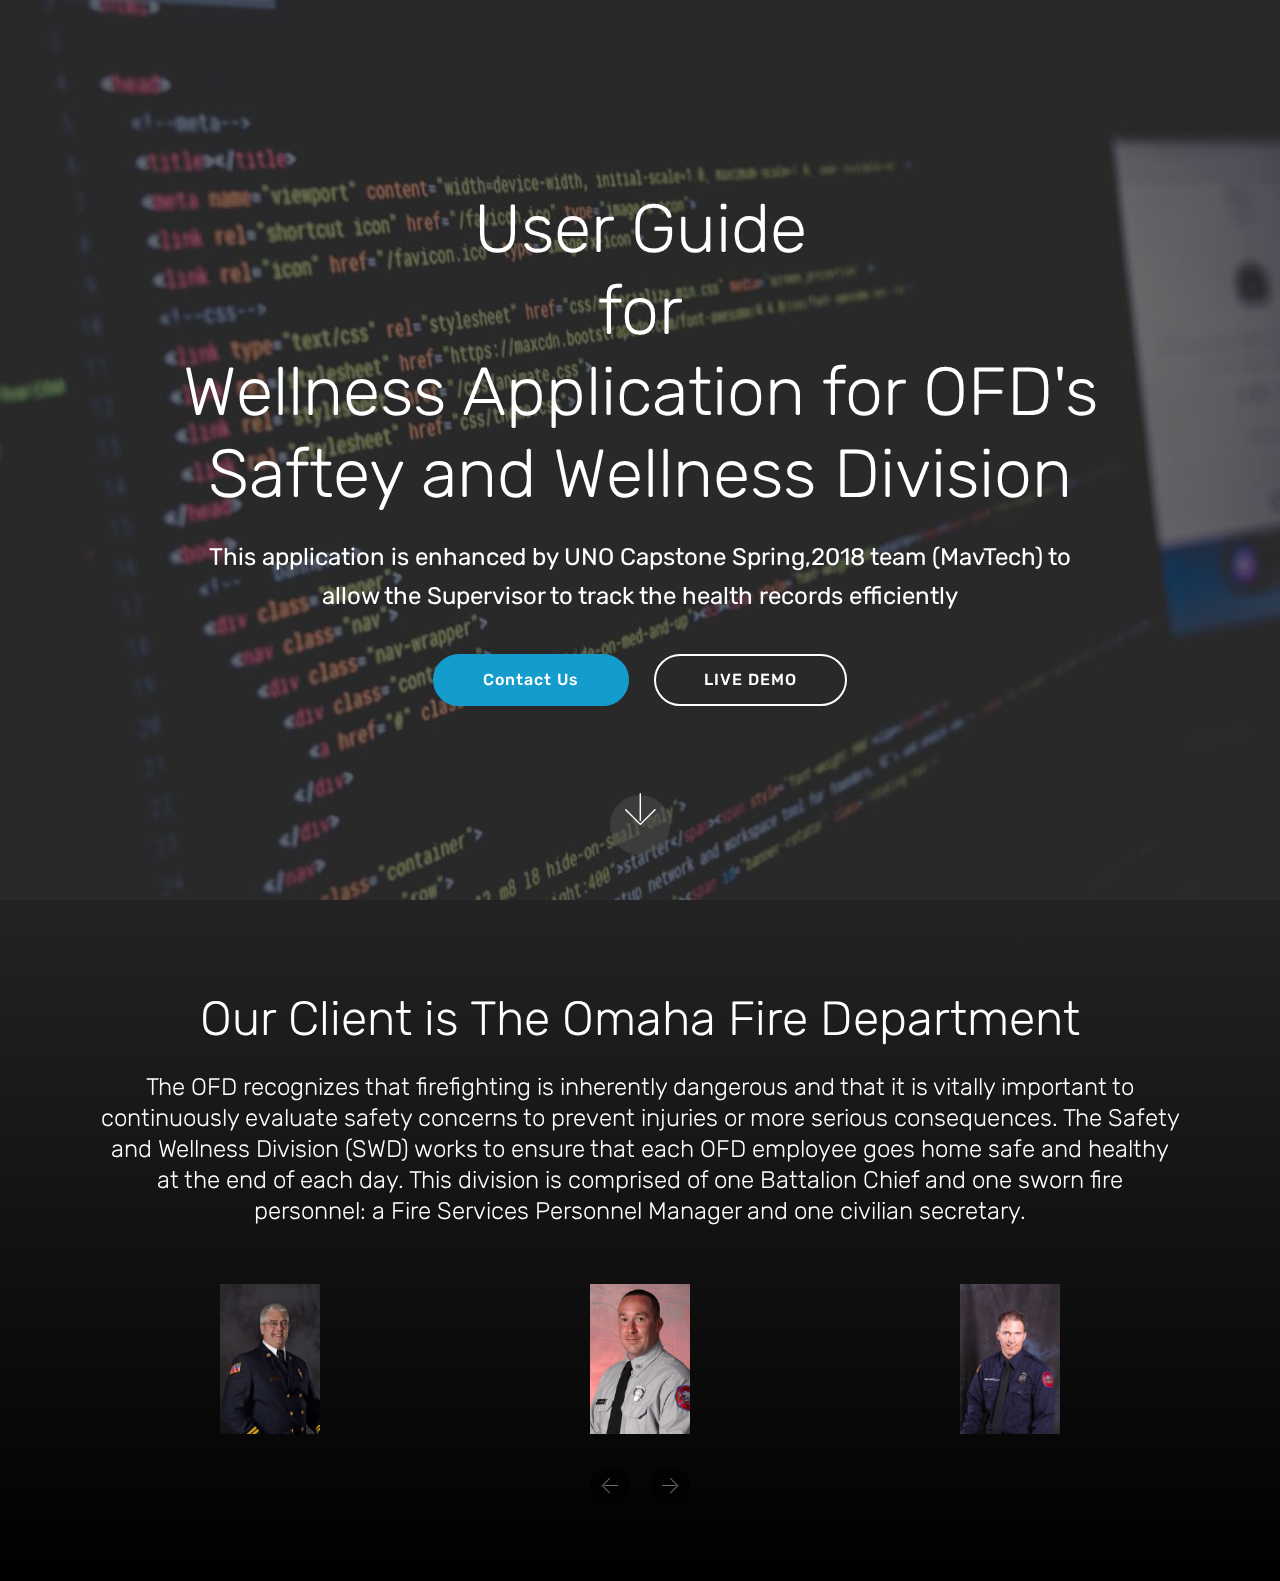
<file: index.html>
<!DOCTYPE html>
<html >
<head>
  <!-- Site made with Mobirise Website Builder v4.6.6, https://mobirise.com -->
  <meta charset="UTF-8">
  <meta http-equiv="X-UA-Compatible" content="IE=edge">
  <meta name="generator" content="Mobirise v4.6.6, mobirise.com">
  <meta name="viewport" content="width=device-width, initial-scale=1, minimum-scale=1">
  <link rel="shortcut icon" href="assets/images/logo4.png" type="image/x-icon">
  <meta name="description" content="">
  <title>Home</title>
  <link rel="stylesheet" href="assets/web/assets/mobirise-icons/mobirise-icons.css">
  <link rel="stylesheet" href="assets/tether/tether.min.css">
  <link rel="stylesheet" href="assets/bootstrap/css/bootstrap.min.css">
  <link rel="stylesheet" href="assets/bootstrap/css/bootstrap-grid.min.css">
  <link rel="stylesheet" href="assets/bootstrap/css/bootstrap-reboot.min.css">
  <link rel="stylesheet" href="assets/theme/css/style.css">
  <link rel="stylesheet" href="assets/mobirise/css/mbr-additional.css" type="text/css">
  
  
  
</head>
<body>
  <section class="header5 cid-qMXIJKWoB9 mbr-fullscreen mbr-parallax-background" id="header5-h">

    

    <div class="mbr-overlay" style="opacity: 0.6; background-color: rgb(35, 35, 35);">
    </div>
    <div class="container">
        <div class="row justify-content-center">
            <div class="mbr-white col-md-10">
                <h1 class="mbr-section-title align-center pb-3 mbr-fonts-style display-1">User Guide <br>for <br>Wellness Application for OFD's Saftey and Wellness Division</h1>
                <p class="mbr-text align-center display-5 pb-3 mbr-fonts-style">This application is enhanced by UNO Capstone Spring,2018 team (MavTech) to allow the Supervisor to track the health records efficiently</p>
                <div class="mbr-section-btn align-center"><a class="btn btn-md btn-primary display-4" href="https://spathala.github.io/docs/ContactUs.html" target="_blank">Contact Us</a> 
                        <a class="btn btn-md btn-white-outline display-4" href="https://spathala.github.io/user_manual_home.html" target="_blank">LIVE DEMO</a></div>
            </div>
        </div>
    </div>

    <div class="mbr-arrow hidden-sm-down" aria-hidden="true">
        <a href="#next">
            <i class="mbri-down mbr-iconfont"></i>
        </a>
    </div>
</section>

<section class="engine"><a href="https://mobirise.ws/m">drag and drop website builder</a></section><section class="clients cid-qMY3PyYBEn" id="clients-l">
      

    
        <div class="container mb-5">
            <div class="media-container-row">
                <div class="col-12 align-center">
                    <h2 class="mbr-section-title pb-3 mbr-fonts-style display-2">
                        Our Client is The Omaha Fire Department</h2>
                    <h3 class="mbr-section-subtitle mbr-light mbr-fonts-style display-5">The OFD recognizes that firefighting is inherently dangerous and that it is vitally important to continuously evaluate safety concerns to prevent injuries or more serious consequences. The Safety and Wellness Division (SWD) works to ensure that each OFD employee goes home safe and healthy at the end of each day. This division is comprised of one Battalion Chief and one sworn fire personnel: a Fire Services Personnel Manager and one civilian secretary.</h3>
                </div>
            </div>
        </div>

    <div class="container">
        <div class="carousel slide" data-ride="carousel" role="listbox">
            <div class="carousel-inner" data-visible="3">
                
                
                
                
                
            <div class="carousel-item ">
                    <div class="media-container-row">
                        <div class="col-md-12">
                            <div class="wrap-img ">
                                <img src="assets/images/william-bernard-200x301.png" class="img-responsive clients-img" alt="William Bernard" title="William Bernard, Battalion Chief SWD Division">
                            </div>
                        </div>
                    </div>
                </div><div class="carousel-item ">
                    <div class="media-container-row">
                        <div class="col-md-12">
                            <div class="wrap-img ">
                                <img src="assets/images/chris-fisher-403x608.png" class="img-responsive clients-img" alt="Chris Fisher" title="Chris Fisher, Fire Personnel Manager">
                            </div>
                        </div>
                    </div>
                </div><div class="carousel-item ">
                    <div class="media-container-row">
                        <div class="col-md-12">
                            <div class="wrap-img ">
                                <img src="assets/images/brent-van-scoy-407x610.png" class="img-responsive clients-img" alt="Brent Van Scoy" title="Brent Van Scoy, Software and Databases">
                            </div>
                        </div>
                    </div>
                </div></div>
            <div class="carousel-controls">
                <a data-app-prevent-settings="" class="carousel-control carousel-control-prev" role="button" data-slide="prev">
                    <span aria-hidden="true" class="mbri-left mbr-iconfont"></span>
                    <span class="sr-only">Previous</span>
                </a>
                <a data-app-prevent-settings="" class="carousel-control carousel-control-next" role="button" data-slide="next">
                    <span aria-hidden="true" class="mbri-right mbr-iconfont"></span>
                    <span class="sr-only">Next</span>
                </a>
            </div>
        </div>
    </div>
</section>


  <script src="assets/web/assets/jquery/jquery.min.js"></script>
  <script src="assets/popper/popper.min.js"></script>
  <script src="assets/tether/tether.min.js"></script>
  <script src="assets/bootstrap/js/bootstrap.min.js"></script>
  <script src="assets/smoothscroll/smooth-scroll.js"></script>
  <script src="assets/parallax/jarallax.min.js"></script>
  <script src="assets/bootstrapcarouselswipe/bootstrap-carousel-swipe.js"></script>
  <script src="assets/mbr-clients-slider/mbr-clients-slider.js"></script>
  <script src="assets/theme/js/script.js"></script>
  
  
</body>
</html>
</file>
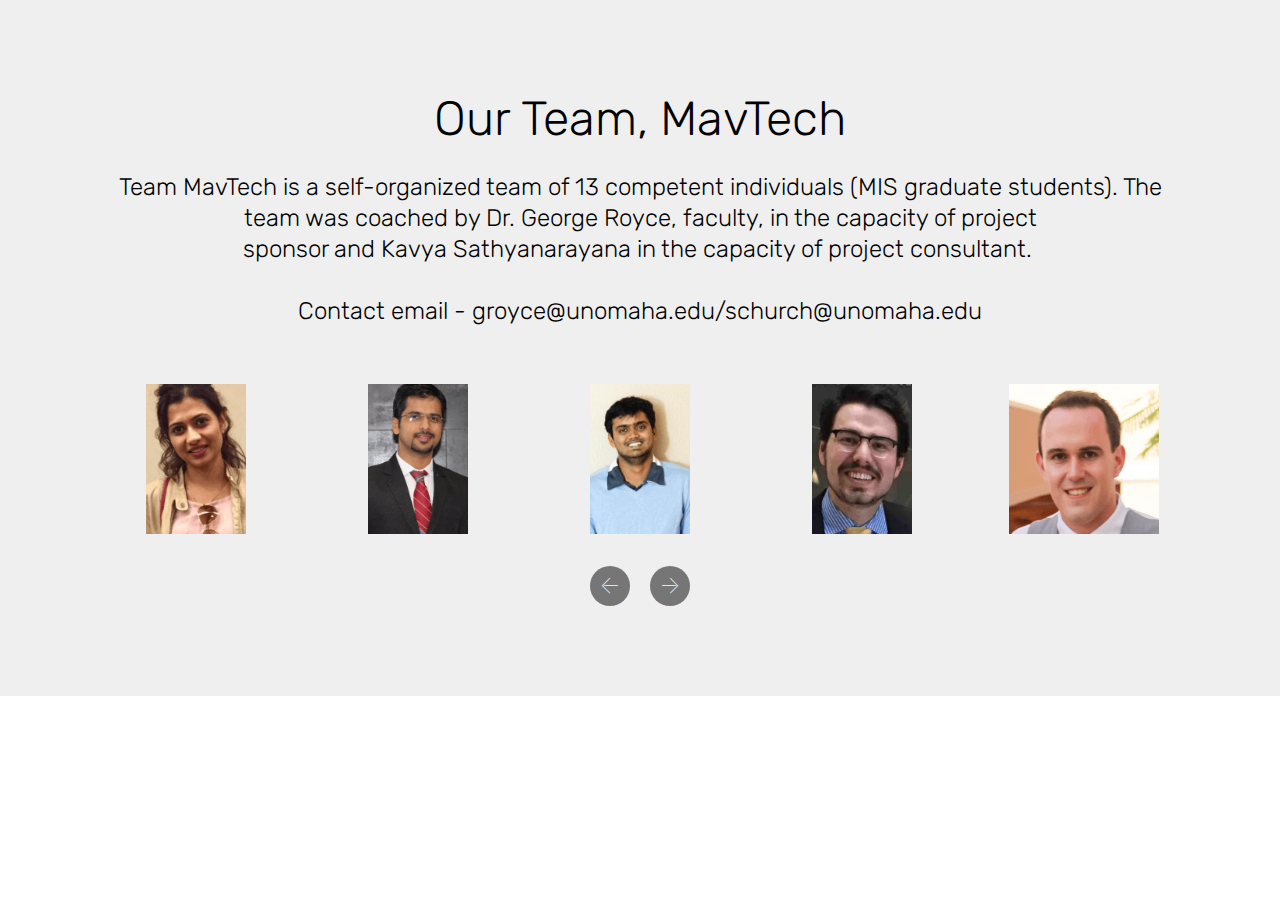
<file: ContactUs.html>
<!DOCTYPE html>
<html >
<head>
  <!-- Site made with Mobirise Website Builder v4.6.6, https://mobirise.com -->
  <meta charset="UTF-8">
  <meta http-equiv="X-UA-Compatible" content="IE=edge">
  <meta name="generator" content="Mobirise v4.6.6, mobirise.com">
  <meta name="viewport" content="width=device-width, initial-scale=1, minimum-scale=1">
  <link rel="shortcut icon" href="assets/images/logo4.png" type="image/x-icon">
  <meta name="description" content="Web Page Builder Description">
  <title>Contact Us</title>
  <link rel="stylesheet" href="assets/web/assets/mobirise-icons/mobirise-icons.css">
  <link rel="stylesheet" href="assets/tether/tether.min.css">
  <link rel="stylesheet" href="assets/bootstrap/css/bootstrap.min.css">
  <link rel="stylesheet" href="assets/bootstrap/css/bootstrap-grid.min.css">
  <link rel="stylesheet" href="assets/bootstrap/css/bootstrap-reboot.min.css">
  <link rel="stylesheet" href="assets/theme/css/style.css">
  <link rel="stylesheet" href="assets/mobirise/css/mbr-additional.css" type="text/css">
  
  
  
</head>
<body>
  <section class="clients cid-qMYg59pPWL" id="clients-s">
      

    
        <div class="container mb-5">
            <div class="media-container-row">
                <div class="col-12 align-center">
                    <h2 class="mbr-section-title pb-3 mbr-fonts-style display-2">
                        Our Team, MavTech</h2>
                    <h3 class="mbr-section-subtitle mbr-light mbr-fonts-style display-5">
                        Team MavTech is a self-organized team of 13 competent individuals (MIS graduate students). The team was coached by Dr. George Royce, faculty, in the capacity of project
<div>sponsor and Kavya Sathyanarayana in the capacity of project consultant.&nbsp;</div><br><div>Contact email - groyce@unomaha.edu/schurch@unomaha.edu</div></h3>
                </div>
            </div>
        </div>

    <div class="container">
        <div class="carousel slide" data-ride="carousel" role="listbox">
            <div class="carousel-inner" data-visible="5">
                
                
                
                
                
            <div class="carousel-item ">
                    <div class="media-container-row">
                        <div class="col-md-12">
                            <div class="wrap-img ">
                                <a href="https://www.linkedin.com/in/jyoti-sangekar-88552072/" target="_blank"><img src="assets/images/jyoti-240x240.png" class="img-responsive clients-img" alt="" title=""></a>
                            </div>
                        </div>
                    </div>
                </div><div class="carousel-item ">
                    <div class="media-container-row">
                        <div class="col-md-12">
                            <div class="wrap-img ">
                                <img src="assets/images/mohan-240x240.png" class="img-responsive clients-img" alt="" title="">
                            </div>
                        </div>
                    </div>
                </div><div class="carousel-item ">
                    <div class="media-container-row">
                        <div class="col-md-12">
                            <div class="wrap-img ">
                                <img src="assets/images/nikhit-240x240.png" class="img-responsive clients-img" alt="Nikhit Adusumilli" title="Nikhit Adusumilli, Developer">
                            </div>
                        </div>
                    </div>
                </div><div class="carousel-item ">
                    <div class="media-container-row">
                        <div class="col-md-12">
                            <div class="wrap-img ">
                                <img src="assets/images/sam-240x242.png" class="img-responsive clients-img" alt="Sam Church" title="Sam Church, Development Lead">
                            </div>
                        </div>
                    </div>
                </div><div class="carousel-item ">
                    <div class="media-container-row">
                        <div class="col-md-12">
                            <div class="wrap-img ">
                                <img src="assets/images/joshua-240x240.png" class="img-responsive clients-img" alt="Joshua Shapland" title="Joshua Shapland, Testing Lead">
                            </div>
                        </div>
                    </div>
                </div><div class="carousel-item ">
                    <div class="media-container-row">
                        <div class="col-md-12">
                            <div class="wrap-img ">
                                <img src="assets/images/yves-pic-3852x4301.jpg" class="img-responsive clients-img" alt="Yves Delmas" title="Yves Delmas, Documentation Lead">
                            </div>
                        </div>
                    </div>
                </div><div class="carousel-item ">
                    <div class="media-container-row">
                        <div class="col-md-12">
                            <div class="wrap-img ">
                                <img src="assets/images/plain-white-background-1-1920x1280.jpg" class="img-responsive clients-img" alt="" title="">
                            </div>
                        </div>
                    </div>
                </div><div class="carousel-item ">
                    <div class="media-container-row">
                        <div class="col-md-12">
                            <div class="wrap-img ">
                                <img src="assets/images/plain-white-background-1-1920x1280.jpg" class="img-responsive clients-img" alt="" title="">
                            </div>
                        </div>
                    </div>
                </div><div class="carousel-item ">
                    <div class="media-container-row">
                        <div class="col-md-12">
                            <div class="wrap-img ">
                                <img src="assets/images/plain-white-background-1-1920x1280.jpg" class="img-responsive clients-img" alt="" title="">
                            </div>
                        </div>
                    </div>
                </div><div class="carousel-item ">
                    <div class="media-container-row">
                        <div class="col-md-12">
                            <div class="wrap-img ">
                                <img src="assets/images/plain-white-background-1-1920x1280.jpg" class="img-responsive clients-img" alt="" title="">
                            </div>
                        </div>
                    </div>
                </div><div class="carousel-item ">
                    <div class="media-container-row">
                        <div class="col-md-12">
                            <div class="wrap-img ">
                                <img src="assets/images/plain-white-background-1-1920x1280.jpg" class="img-responsive clients-img" alt="" title="">
                            </div>
                        </div>
                    </div>
                </div><div class="carousel-item ">
                    <div class="media-container-row">
                        <div class="col-md-12">
                            <div class="wrap-img ">
                                <img src="assets/images/plain-white-background-1-1920x1280.jpg" class="img-responsive clients-img" alt="" title="">
                            </div>
                        </div>
                    </div>
                </div><div class="carousel-item ">
                    <div class="media-container-row">
                        <div class="col-md-12">
                            <div class="wrap-img ">
                                <img src="assets/images/plain-white-background-1-1920x1280.jpg" class="img-responsive clients-img" alt="" title="">
                            </div>
                        </div>
                    </div>
                </div><div class="carousel-item ">
                    <div class="media-container-row">
                        <div class="col-md-12">
                            <div class="wrap-img ">
                                <img src="assets/images/plain-white-background-240x160.jpg" class="img-responsive clients-img" alt="" title="">
                            </div>
                        </div>
                    </div>
                </div><div class="carousel-item ">
                    <div class="media-container-row">
                        <div class="col-md-12">
                            <div class="wrap-img ">
                                <img src="assets/images/plain-white-background-1-1920x1280.jpg" class="img-responsive clients-img" alt="" title="">
                            </div>
                        </div>
                    </div>
                </div></div>
            <div class="carousel-controls">
                <a data-app-prevent-settings="" class="carousel-control carousel-control-prev" role="button" data-slide="prev">
                    <span aria-hidden="true" class="mbri-left mbr-iconfont"></span>
                    <span class="sr-only">Previous</span>
                </a>
                <a data-app-prevent-settings="" class="carousel-control carousel-control-next" role="button" data-slide="next">
                    <span aria-hidden="true" class="mbri-right mbr-iconfont"></span>
                    <span class="sr-only">Next</span>
                </a>
            </div>
        </div>
    </div>
</section>


  <section class="engine"><a href="https://mobirise.ws/q">website maker download</a></section><script src="assets/web/assets/jquery/jquery.min.js"></script>
  <script src="assets/popper/popper.min.js"></script>
  <script src="assets/tether/tether.min.js"></script>
  <script src="assets/bootstrap/js/bootstrap.min.js"></script>
  <script src="assets/smoothscroll/smooth-scroll.js"></script>
  <script src="assets/bootstrapcarouselswipe/bootstrap-carousel-swipe.js"></script>
  <script src="assets/mbr-clients-slider/mbr-clients-slider.js"></script>
  <script src="assets/theme/js/script.js"></script>
  
  
</body>
</html>
</file>
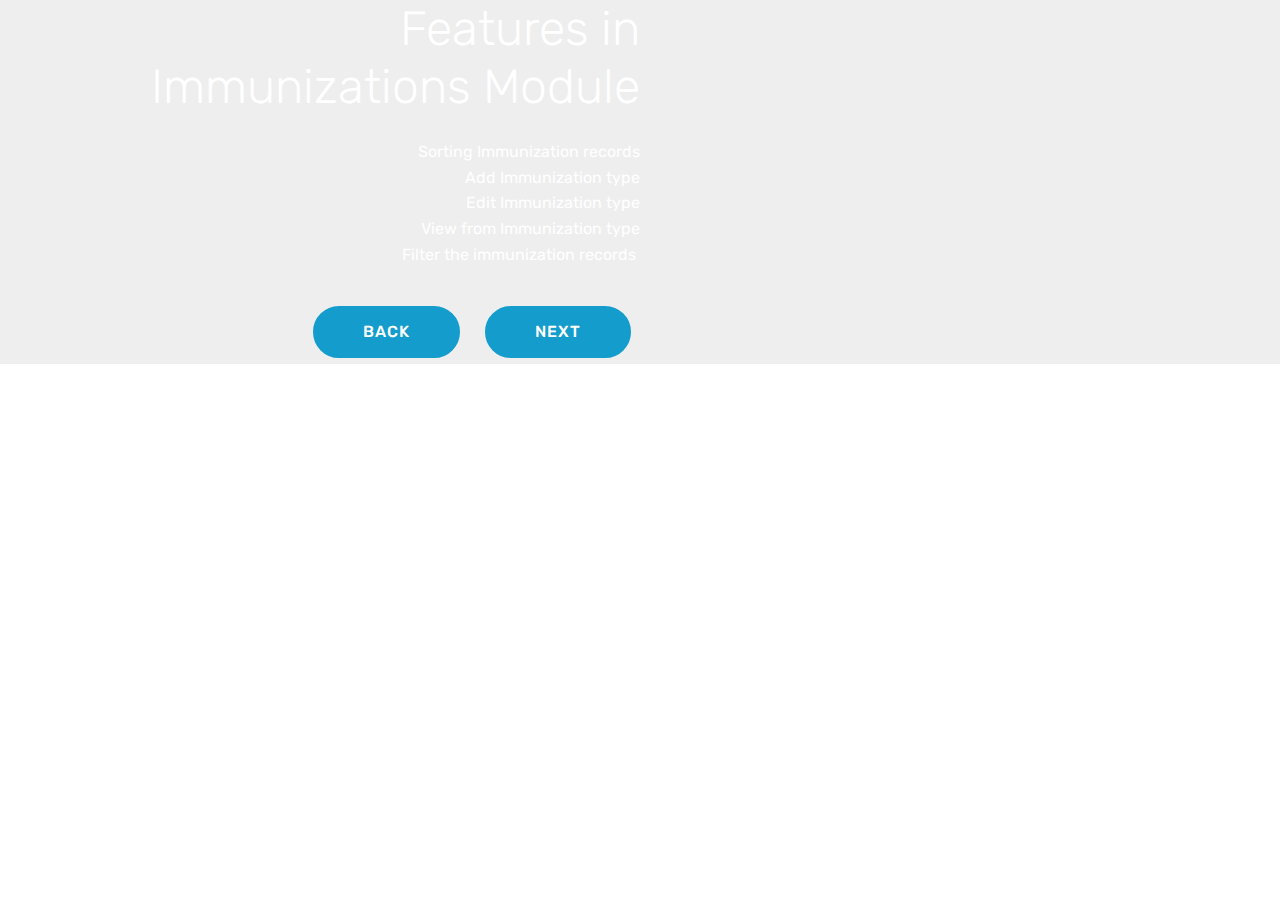
<file: Immunizations_part1.html>
<!DOCTYPE html>
<html >
<head>
  <!-- Site made with Mobirise Website Builder v4.6.6, https://mobirise.com -->
  <meta charset="UTF-8">
  <meta http-equiv="X-UA-Compatible" content="IE=edge">
  <meta name="generator" content="Mobirise v4.6.6, mobirise.com">
  <meta name="viewport" content="width=device-width, initial-scale=1, minimum-scale=1">
  <link rel="shortcut icon" href="assets/images/logo4.png" type="image/x-icon">
  <meta name="description" content="Site Builder Description">
  <title>Immunizations_part1</title>
  <link rel="stylesheet" href="assets/tether/tether.min.css">
  <link rel="stylesheet" href="assets/bootstrap/css/bootstrap.min.css">
  <link rel="stylesheet" href="assets/bootstrap/css/bootstrap-grid.min.css">
  <link rel="stylesheet" href="assets/bootstrap/css/bootstrap-reboot.min.css">
  <link rel="stylesheet" href="assets/theme/css/style.css">
  <link rel="stylesheet" href="assets/mobirise/css/mbr-additional.css" type="text/css">
  
  
  
</head>
<body>
  <section class="header7 cid-qOcJD5mtOJ" id="header7-x">

    

    

    <div class="container">
        <div class="media-container-row">

            <div class="media-content align-right">
                <h1 class="mbr-section-title mbr-white pb-3 mbr-fonts-style display-2">Features in Immunizations Module</h1>
                <div class="mbr-section-text mbr-white pb-3">
                    <p class="mbr-text mbr-fonts-style display-7">Sorting Immunization records<br>Add Immunization type<br>Edit Immunization type<br>View from Immunization type<br>Filter the immunization records&nbsp;<br></p>
                </div>
                <div class="mbr-section-btn"><a class="btn btn-md btn-primary display-4" href="https://mobirise.com">BACK</a>
                        <a class="btn btn-md btn-primary display-4" href="https://mobirise.com">NEXT</a></div>
            </div>

            <div class="mbr-figure" style="width: 100%;"><iframe class="mbr-embedded-video" src="https://www.youtube.com/embed/uNCr7NdOJgw?rel=0&amp;amp;showinfo=0&amp;autoplay=0&amp;loop=0" width="1280" height="720" frameborder="0" allowfullscreen></iframe></div>

        </div>
    </div>
</section>


  <section class="engine"><a href="https://mobirise.ws/c">best free website maker</a></section><script src="assets/web/assets/jquery/jquery.min.js"></script>
  <script src="assets/popper/popper.min.js"></script>
  <script src="assets/tether/tether.min.js"></script>
  <script src="assets/bootstrap/js/bootstrap.min.js"></script>
  <script src="assets/smoothscroll/smooth-scroll.js"></script>
  <script src="assets/theme/js/script.js"></script>
  
  
</body>
</html>
</file>
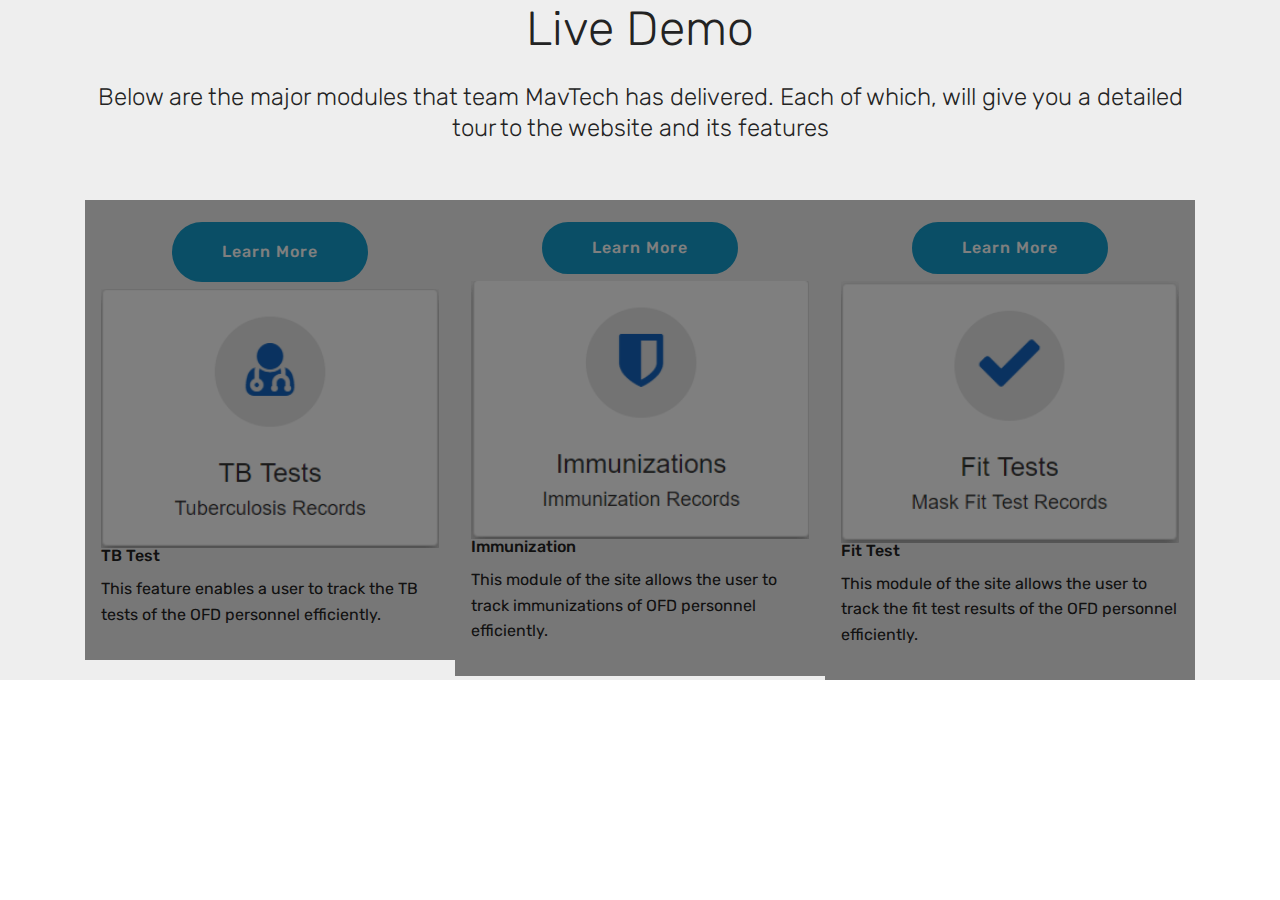
<file: livedemo.html>
<!DOCTYPE html>
<html >
<head>
  <!-- Site made with Mobirise Website Builder v4.6.6, https://mobirise.com -->
  <meta charset="UTF-8">
  <meta http-equiv="X-UA-Compatible" content="IE=edge">
  <meta name="generator" content="Mobirise v4.6.6, mobirise.com">
  <meta name="viewport" content="width=device-width, initial-scale=1, minimum-scale=1">
  <link rel="shortcut icon" href="assets/images/logo4.png" type="image/x-icon">
  <meta name="description" content="Site Creator Description">
  <title>Live Demo</title>
  <link rel="stylesheet" href="assets/tether/tether.min.css">
  <link rel="stylesheet" href="assets/bootstrap/css/bootstrap.min.css">
  <link rel="stylesheet" href="assets/bootstrap/css/bootstrap-grid.min.css">
  <link rel="stylesheet" href="assets/bootstrap/css/bootstrap-reboot.min.css">
  <link rel="stylesheet" href="assets/theme/css/style.css">
  <link rel="stylesheet" href="assets/mobirise/css/mbr-additional.css" type="text/css">
  
  
  
</head>
<body>
  <section class="features18 popup-btn-cards cid-qMXMlEcBQq" id="features18-k">

    

    
    <div class="container">
        <h2 class="mbr-section-title pb-3 align-center mbr-fonts-style display-2">Live Demo</h2>
        <h3 class="mbr-section-subtitle display-5 align-center mbr-fonts-style mbr-light">Below are the major modules that team MavTech has delivered. Each of which, will give you a detailed tour to the website and its features</h3>
        <div class="media-container-row pt-5 ">
            <div class="card p-3 col-12 col-md-6 col-lg-4">
                <div class="card-wrapper ">
                    <div class="card-img">
                        <div class="mbr-overlay"></div>
                        <div class="mbr-section-btn text-center"><a href="https://mobirise.com" class="btn btn-primary display-7">Learn More</a></div>
                        <img src="assets/images/tb-card-306x235.png" alt="Mobirise" title="">
                    </div>
                    <div class="card-box">
                        <h4 class="card-title mbr-fonts-style display-7">TB Test</h4>
                        <p class="mbr-text mbr-fonts-style align-left display-7">This feature enables a user to track the TB tests of the OFD personnel efficiently.</p>
                    </div>
                </div>
            </div>
            <div class="card p-3 col-12 col-md-6 col-lg-4">
                <div class="card-wrapper">
                    <div class="card-img">
                        <div class="mbr-overlay"></div>
                        <div class="mbr-section-btn text-center"><a href="https://mobirise.com" class="btn btn-primary display-4">Learn More</a></div>
                        <img src="assets/images/immunization-card-306x234.png" alt="Mobirise" title="">
                    </div>
                    <div class="card-box">
                        <h4 class="card-title mbr-fonts-style display-7">Immunization</h4>
                        <p class="mbr-text mbr-fonts-style display-7">This module of the site allows the user to track immunizations of OFD personnel efficiently.</p>
                    </div>
                </div>
            </div>

            <div class="card p-3 col-12 col-md-6 col-lg-4">
                <div class="card-wrapper">
                    <div class="card-img">
                        <div class="mbr-overlay"></div>
                        <div class="mbr-section-btn text-center">
                            <a href="https://mobirise.com" class="btn btn-primary display-4">Learn More</a>
                        </div>
                        <img src="assets/images/fit-test-card-307x238.png" alt="Mobirise" title="">
                    </div>
                    <div class="card-box">
                        <h4 class="card-title mbr-fonts-style display-7">Fit Test</h4>
                        <p class="mbr-text mbr-fonts-style display-7">
                            This module of the site allows the user to track the fit test results of the OFD personnel efficiently.</p>
                    </div>
                </div>
            </div>

            
        </div>
    </div>
</section>


  <section class="engine"><a href="https://mobirise.ws/e">best website design software</a></section><script src="assets/web/assets/jquery/jquery.min.js"></script>
  <script src="assets/popper/popper.min.js"></script>
  <script src="assets/tether/tether.min.js"></script>
  <script src="assets/bootstrap/js/bootstrap.min.js"></script>
  <script src="assets/smoothscroll/smooth-scroll.js"></script>
  <script src="assets/mbr-popup-btns/mbr-popup-btns.js"></script>
  <script src="assets/theme/js/script.js"></script>
  
  
</body>
</html>
</file>
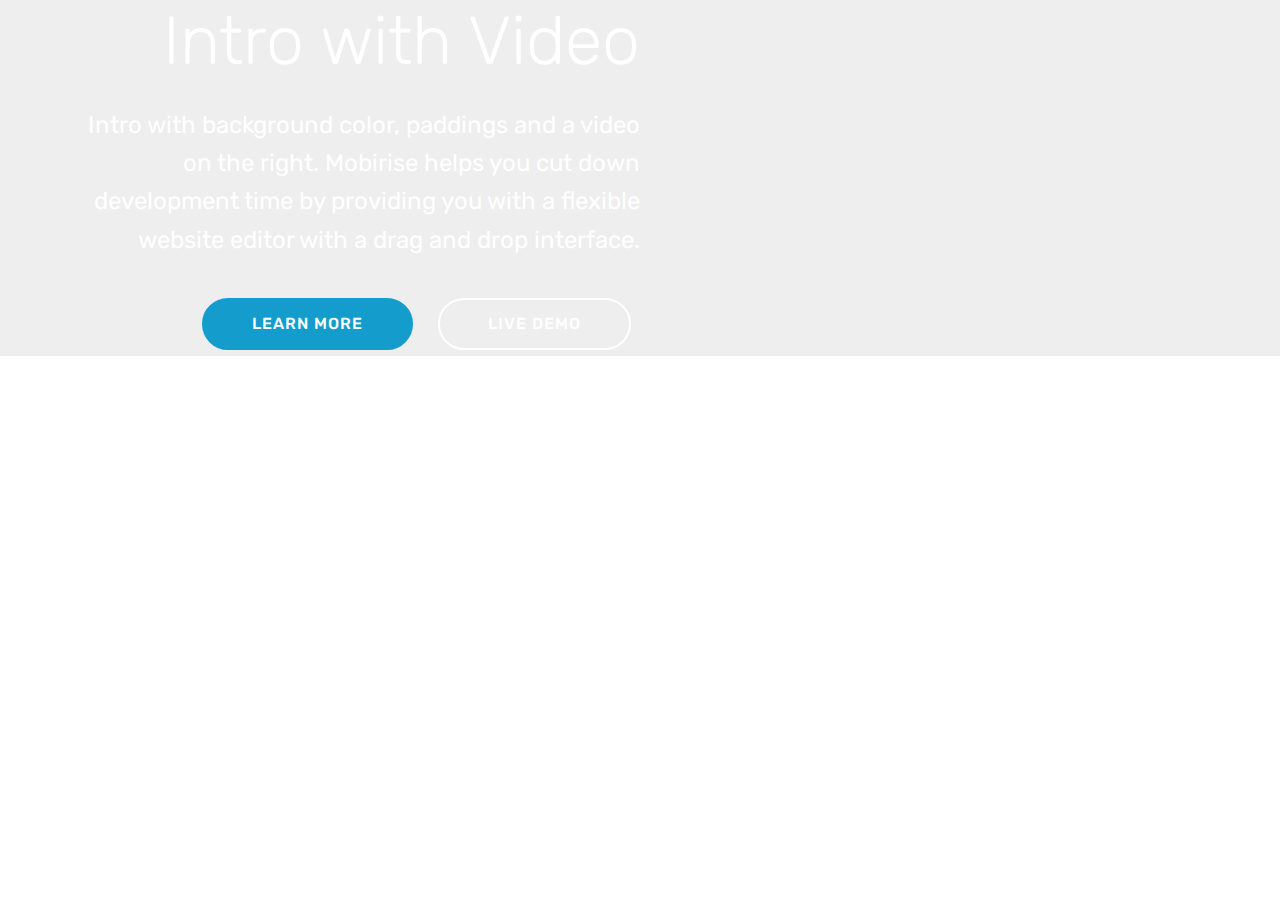
<file: TBtest.html>
<!DOCTYPE html>
<html >
<head>
  <!-- Site made with Mobirise Website Builder v4.6.6, https://mobirise.com -->
  <meta charset="UTF-8">
  <meta http-equiv="X-UA-Compatible" content="IE=edge">
  <meta name="generator" content="Mobirise v4.6.6, mobirise.com">
  <meta name="viewport" content="width=device-width, initial-scale=1, minimum-scale=1">
  <link rel="shortcut icon" href="assets/images/logo4.png" type="image/x-icon">
  <meta name="description" content="Site Builder Description">
  <title>TBtest</title>
  <link rel="stylesheet" href="assets/tether/tether.min.css">
  <link rel="stylesheet" href="assets/bootstrap/css/bootstrap.min.css">
  <link rel="stylesheet" href="assets/bootstrap/css/bootstrap-grid.min.css">
  <link rel="stylesheet" href="assets/bootstrap/css/bootstrap-reboot.min.css">
  <link rel="stylesheet" href="assets/theme/css/style.css">
  <link rel="stylesheet" href="assets/mobirise/css/mbr-additional.css" type="text/css">
  
  
  
</head>
<body>
  <section class="header7 cid-qNyM0D5Kp2" id="header7-u">

    

    

    <div class="container">
        <div class="media-container-row">

            <div class="media-content align-right">
                <h1 class="mbr-section-title mbr-white pb-3 mbr-fonts-style display-1">
                    Intro with Video
                </h1>
                <div class="mbr-section-text mbr-white pb-3">
                    <p class="mbr-text mbr-fonts-style display-5">
                        Intro with background color, paddings and a video on the right. Mobirise helps you cut down development time by providing you with a flexible website editor with a drag and drop interface.
                    </p>
                </div>
                <div class="mbr-section-btn">
                        <a class="btn btn-md btn-primary display-4" href="https://mobirise.com">LEARN MORE</a>
                        <a class="btn btn-md btn-white-outline display-4" href="https://mobirise.com">LIVE DEMO</a>
                </div>
            </div>

            <div class="mbr-figure" style="width: 100%;"><iframe class="mbr-embedded-video" src="https://www.youtube.com/embed/uNCr7NdOJgw?rel=0&amp;amp;showinfo=0&amp;autoplay=0&amp;loop=0" width="1280" height="720" frameborder="0" allowfullscreen></iframe></div>

        </div>
    </div>
</section>


  <section class="engine"><a href="https://mobirise.ws/n">free website maker app</a></section><script src="assets/web/assets/jquery/jquery.min.js"></script>
  <script src="assets/popper/popper.min.js"></script>
  <script src="assets/tether/tether.min.js"></script>
  <script src="assets/bootstrap/js/bootstrap.min.js"></script>
  <script src="assets/smoothscroll/smooth-scroll.js"></script>
  <script src="assets/theme/js/script.js"></script>
  
  
</body>
</html>
</file>
<file: assets/web/assets/mobirise-icons/mobirise-icons.css>
@font-face {
  font-family: 'MobiriseIcons';
  src:  url('mobirise-icons.eot?spat4u');
  src:  url('mobirise-icons.eot?spat4u#iefix') format('embedded-opentype'),
    url('mobirise-icons.ttf?spat4u') format('truetype'),
    url('mobirise-icons.woff?spat4u') format('woff'),
    url('mobirise-icons.svg?spat4u#MobiriseIcons') format('svg');
  font-weight: normal;
  font-style: normal;
}

[class^="mbri-"], [class*=" mbri-"] {
  /* use !important to prevent issues with browser extensions that change fonts */
  font-family: MobiriseIcons !important;
  speak: none;
  font-style: normal;
  font-weight: normal;
  font-variant: normal;
  text-transform: none;
  line-height: 1;

  /* Better Font Rendering =========== */
  -webkit-font-smoothing: antialiased;
  -moz-osx-font-smoothing: grayscale;
}

.mbri-add-submenu:before {
  content: "\e900";
}
.mbri-alert:before {
  content: "\e901";
}
.mbri-align-center:before {
  content: "\e902";
}
.mbri-align-justify:before {
  content: "\e903";
}
.mbri-align-left:before {
  content: "\e904";
}
.mbri-align-right:before {
  content: "\e905";
}
.mbri-android:before {
  content: "\e906";
}
.mbri-apple:before {
  content: "\e907";
}
.mbri-arrow-down:before {
  content: "\e908";
}
.mbri-arrow-next:before {
  content: "\e909";
}
.mbri-arrow-prev:before {
  content: "\e90a";
}
.mbri-arrow-up:before {
  content: "\e90b";
}
.mbri-bold:before {
  content: "\e90c";
}
.mbri-bookmark:before {
  content: "\e90d";
}
.mbri-bootstrap:before {
  content: "\e90e";
}
.mbri-briefcase:before {
  content: "\e90f";
}
.mbri-browse:before {
  content: "\e910";
}
.mbri-bulleted-list:before {
  content: "\e911";
}
.mbri-calendar:before {
  content: "\e912";
}
.mbri-camera:before {
  content: "\e913";
}
.mbri-cart-add:before {
  content: "\e914";
}
.mbri-cart-full:before {
  content: "\e915";
}
.mbri-cash:before {
  content: "\e916";
}
.mbri-change-style:before {
  content: "\e917";
}
.mbri-chat:before {
  content: "\e918";
}
.mbri-clock:before {
  content: "\e919";
}
.mbri-close:before {
  content: "\e91a";
}
.mbri-cloud:before {
  content: "\e91b";
}
.mbri-code:before {
  content: "\e91c";
}
.mbri-contact-form:before {
  content: "\e91d";
}
.mbri-credit-card:before {
  content: "\e91e";
}
.mbri-cursor-click:before {
  content: "\e91f";
}
.mbri-cust-feedback:before {
  content: "\e920";
}
.mbri-database:before {
  content: "\e921";
}
.mbri-delivery:before {
  content: "\e922";
}
.mbri-desktop:before {
  content: "\e923";
}
.mbri-devices:before {
  content: "\e924";
}
.mbri-down:before {
  content: "\e925";
}
.mbri-download:before {
  content: "\e989";
}
.mbri-drag-n-drop:before {
  content: "\e927";
}
.mbri-drag-n-drop2:before {
  content: "\e928";
}
.mbri-edit:before {
  content: "\e929";
}
.mbri-edit2:before {
  content: "\e92a";
}
.mbri-error:before {
  content: "\e92b";
}
.mbri-extension:before {
  content: "\e92c";
}
.mbri-features:before {
  content: "\e92d";
}
.mbri-file:before {
  content: "\e92e";
}
.mbri-flag:before {
  content: "\e92f";
}
.mbri-folder:before {
  content: "\e930";
}
.mbri-gift:before {
  content: "\e931";
}
.mbri-github:before {
  content: "\e932";
}
.mbri-globe:before {
  content: "\e933";
}
.mbri-globe-2:before {
  content: "\e934";
}
.mbri-growing-chart:before {
  content: "\e935";
}
.mbri-hearth:before {
  content: "\e936";
}
.mbri-help:before {
  content: "\e937";
}
.mbri-home:before {
  content: "\e938";
}
.mbri-hot-cup:before {
  content: "\e939";
}
.mbri-idea:before {
  content: "\e93a";
}
.mbri-image-gallery:before {
  content: "\e93b";
}
.mbri-image-slider:before {
  content: "\e93c";
}
.mbri-info:before {
  content: "\e93d";
}
.mbri-italic:before {
  content: "\e93e";
}
.mbri-key:before {
  content: "\e93f";
}
.mbri-laptop:before {
  content: "\e940";
}
.mbri-layers:before {
  content: "\e941";
}
.mbri-left-right:before {
  content: "\e942";
}
.mbri-left:before {
  content: "\e943";
}
.mbri-letter:before {
  content: "\e944";
}
.mbri-like:before {
  content: "\e945";
}
.mbri-link:before {
  content: "\e946";
}
.mbri-lock:before {
  content: "\e947";
}
.mbri-login:before {
  content: "\e948";
}
.mbri-logout:before {
  content: "\e949";
}
.mbri-magic-stick:before {
  content: "\e94a";
}
.mbri-map-pin:before {
  content: "\e94b";
}
.mbri-menu:before {
  content: "\e94c";
}
.mbri-mobile:before {
  content: "\e94d";
}
.mbri-mobile2:before {
  content: "\e94e";
}
.mbri-mobirise:before {
  content: "\e94f";
}
.mbri-more-horizontal:before {
  content: "\e950";
}
.mbri-more-vertical:before {
  content: "\e951";
}
.mbri-music:before {
  content: "\e952";
}
.mbri-new-file:before {
  content: "\e953";
}
.mbri-numbered-list:before {
  content: "\e954";
}
.mbri-opened-folder:before {
  content: "\e955";
}
.mbri-pages:before {
  content: "\e956";
}
.mbri-paper-plane:before {
  content: "\e957";
}
.mbri-paperclip:before {
  content: "\e958";
}
.mbri-photo:before {
  content: "\e959";
}
.mbri-photos:before {
  content: "\e95a";
}
.mbri-pin:before {
  content: "\e95b";
}
.mbri-play:before {
  content: "\e95c";
}
.mbri-plus:before {
  content: "\e95d";
}
.mbri-preview:before {
  content: "\e95e";
}
.mbri-print:before {
  content: "\e95f";
}
.mbri-protect:before {
  content: "\e960";
}
.mbri-question:before {
  content: "\e961";
}
.mbri-quote-left:before {
  content: "\e962";
}
.mbri-quote-right:before {
  content: "\e963";
}
.mbri-refresh:before {
  content: "\e964";
}
.mbri-responsive:before {
  content: "\e965";
}
.mbri-right:before {
  content: "\e966";
}
.mbri-rocket:before {
  content: "\e967";
}
.mbri-sad-face:before {
  content: "\e968";
}
.mbri-sale:before {
  content: "\e969";
}
.mbri-save:before {
  content: "\e96a";
}
.mbri-search:before {
  content: "\e96b";
}
.mbri-setting:before {
  content: "\e96c";
}
.mbri-setting2:before {
  content: "\e96d";
}
.mbri-setting3:before {
  content: "\e96e";
}
.mbri-share:before {
  content: "\e96f";
}
.mbri-shopping-bag:before {
  content: "\e970";
}
.mbri-shopping-basket:before {
  content: "\e971";
}
.mbri-shopping-cart:before {
  content: "\e972";
}
.mbri-sites:before {
  content: "\e973";
}
.mbri-smile-face:before {
  content: "\e974";
}
.mbri-speed:before {
  content: "\e975";
}
.mbri-star:before {
  content: "\e976";
}
.mbri-success:before {
  content: "\e977";
}
.mbri-sun:before {
  content: "\e978";
}
.mbri-sun2:before {
  content: "\e979";
}
.mbri-tablet:before {
  content: "\e97a";
}
.mbri-tablet-vertical:before {
  content: "\e97b";
}
.mbri-target:before {
  content: "\e97c";
}
.mbri-timer:before {
  content: "\e97d";
}
.mbri-to-ftp:before {
  content: "\e97e";
}
.mbri-to-local-drive:before {
  content: "\e97f";
}
.mbri-touch-swipe:before {
  content: "\e980";
}
.mbri-touch:before {
  content: "\e981";
}
.mbri-trash:before {
  content: "\e982";
}
.mbri-underline:before {
  content: "\e983";
}
.mbri-unlink:before {
  content: "\e984";
}
.mbri-unlock:before {
  content: "\e985";
}
.mbri-up-down:before {
  content: "\e986";
}
.mbri-up:before {
  content: "\e987";
}
.mbri-update:before {
  content: "\e988";
}
.mbri-upload:before {
 content: "\e926"; 
}
.mbri-user:before {
  content: "\e98a";
}
.mbri-user2:before {
  content: "\e98b";
}
.mbri-users:before {
  content: "\e98c";
}
.mbri-video:before {
  content: "\e98d";
}
.mbri-video-play:before {
  content: "\e98e";
}
.mbri-watch:before {
  content: "\e98f";
}
.mbri-website-theme:before {
  content: "\e990";
}
.mbri-wifi:before {
  content: "\e991";
}
.mbri-windows:before {
  content: "\e992";
}
.mbri-zoom-out:before {
  content: "\e993";
}
.mbri-redo:before {
  content: "\e994";
}
.mbri-undo:before {
  content: "\e995";
}
</file>
<file: assets/theme/css/style.css>
/*!
 * Mobirise v4 theme (https://mobirise.com/)
 * Copyright 2017 Mobirise
 */
section {
  background-color: #eeeeee; }

section,
.container,
.container-fluid {
  position: relative;
  word-wrap: break-word; }

a.mbr-iconfont:hover {
  text-decoration: none; }

.article .lead p, .article .lead ul, .article .lead ol, .article .lead pre, .article .lead blockquote {
  margin-bottom: 0; }

a {
  font-style: normal;
  font-weight: 400;
  cursor: pointer; }
  a, a:hover {
    text-decoration: none; }

figure {
  margin-bottom: 0; }

body {
  color: #232323; }

h1, h2, h3, h4, h5, h6,
.h1, .h2, .h3, .h4, .h5, .h6,
.display-1, .display-2, .display-3, .display-4 {
  line-height: 1;
  word-break: break-word;
  word-wrap: break-word; }

b, strong {
  font-weight: bold; }

blockquote {
  padding: 10px 0 10px 20px;
  position: relative;
  border-left: 2px solid;
  border-color: #ff3366; }

input:-webkit-autofill, input:-webkit-autofill:hover, input:-webkit-autofill:focus, input:-webkit-autofill:active {
  transition-delay: 9999s;
  transition-property: background-color, color; }

textarea[type="hidden"] {
  display: none; }

body {
  position: relative; }

section {
  background-position: 50% 50%;
  background-repeat: no-repeat;
  background-size: cover; }
  section .mbr-background-video,
  section .mbr-background-video-preview {
    position: absolute;
    bottom: 0;
    left: 0;
    right: 0;
    top: 0; }

.hidden {
  visibility: hidden; }

.mbr-z-index20 {
  z-index: 20; }

/*! Base colors */
.mbr-white {
  color: #ffffff; }

.mbr-black {
  color: #000000; }

.mbr-bg-white {
  background-color: #ffffff; }

.mbr-bg-black {
  background-color: #000000; }

/*! Text-aligns */
.align-left {
  text-align: left; }

.align-center {
  text-align: center; }

.align-right {
  text-align: right; }

@media (max-width: 767px) {
  .align-left, .align-center, .align-right, .mbr-section-btn, .mbr-section-title {
    text-align: center; } }
/*! Font-weight  */
.mbr-light {
  font-weight: 300; }

.mbr-regular {
  font-weight: 400; }

.mbr-semibold {
  font-weight: 500; }

.mbr-bold {
  font-weight: 700; }

/*! Media  */
.media-size-item {
  -webkit-flex: 1 1 auto;
  -moz-flex: 1 1 auto;
  -ms-flex: 1 1 auto;
  -o-flex: 1 1 auto;
  flex: 1 1 auto; }

.media-content {
  -webkit-flex-basis: 100%;
  flex-basis: 100%; }

.media-container-row {
  display: -ms-flexbox;
  display: -webkit-flex;
  display: flex;
  -webkit-flex-direction: row;
  -ms-flex-direction: row;
  flex-direction: row;
  -webkit-flex-wrap: wrap;
  -ms-flex-wrap: wrap;
  flex-wrap: wrap;
  -webkit-justify-content: center;
  -ms-flex-pack: center;
  justify-content: center;
  -webkit-align-content: center;
  -ms-flex-line-pack: center;
  align-content: center;
  -webkit-align-items: start;
  -ms-flex-align: start;
  align-items: start; }
  .media-container-row .media-size-item {
    width: 400px; }

.media-container-column {
  display: -ms-flexbox;
  display: -webkit-flex;
  display: flex;
  -webkit-flex-direction: column;
  -ms-flex-direction: column;
  flex-direction: column;
  -webkit-flex-wrap: wrap;
  -ms-flex-wrap: wrap;
  flex-wrap: wrap;
  -webkit-justify-content: center;
  -ms-flex-pack: center;
  justify-content: center;
  -webkit-align-content: center;
  -ms-flex-line-pack: center;
  align-content: center;
  -webkit-align-items: stretch;
  -ms-flex-align: stretch;
  align-items: stretch; }
  .media-container-column > * {
    width: 100%; }

@media (min-width: 992px) {
  .media-container-row {
    -webkit-flex-wrap: nowrap;
    -ms-flex-wrap: nowrap;
    flex-wrap: nowrap; } }
figure {
  overflow: hidden; }

figure[mbr-media-size] {
  transition: width 0.1s; }

.mbr-figure img, .mbr-figure iframe {
  display: block;
  width: 100%; }

.card {
  background-color: transparent;
  border: none; }

.card-img {
  text-align: center;
  flex-shrink: 0; }

.media {
  max-width: 100%;
  margin: 0 auto; }

.mbr-figure {
  -ms-flex-item-align: center;
  -ms-grid-row-align: center;
  -webkit-align-self: center;
  align-self: center; }

.media-container > div {
  max-width: 100%; }

.mbr-figure img, .card-img img {
  width: 100%; }

@media (max-width: 991px) {
  .media-size-item {
    width: auto !important; }

  .media {
    width: auto; }

  .mbr-figure {
    width: 100% !important; } }
/*! Buttons */
.mbr-section-btn {
  margin-left: -.25rem;
  margin-right: -.25rem;
  font-size: 0; }

nav .mbr-section-btn {
  margin-left: 0rem;
  margin-right: 0rem; }

/*! Btn icon margin */
.btn .mbr-iconfont, .btn.btn-sm .mbr-iconfont {
  cursor: pointer;
  margin-right: 0.5rem; }

.btn.btn-md .mbr-iconfont, .btn.btn-md .mbr-iconfont {
  margin-right: 0.8rem; }

.mbr-regular {
  font-weight: 400; }

.mbr-semibold {
  font-weight: 500; }

.mbr-bold {
  font-weight: 700; }

[type="submit"] {
  -webkit-appearance: none; }

/*! Full-screen */
.mbr-fullscreen .mbr-overlay {
  min-height: 100vh; }

.mbr-fullscreen {
  display: flex;
  display: -webkit-flex;
  display: -moz-flex;
  display: -ms-flex;
  display: -o-flex;
  align-items: center;
  -webkit-align-items: center;
  min-height: 100vh;
  padding-top: 3rem;
  padding-bottom: 3rem; }

/*! Map */
.map {
  height: 25rem;
  position: relative; }
  .map iframe {
    width: 100%;
    height: 100%; }

/* Form */
.form-asterisk {
  font-family: initial;
  position: absolute;
  top: -2px;
  font-weight: normal; }

/*! Scroll to top arrow */
.mbr-arrow-up {
  bottom: 25px;
  right: 90px;
  position: fixed;
  text-align: right;
  z-index: 5000;
  color: #ffffff;
  font-size: 32px;
  transform: rotate(180deg);
  -webkit-transform: rotate(180deg); }

.mbr-arrow-up a {
  background: rgba(0, 0, 0, 0.2);
  border-radius: 3px;
  color: #fff;
  display: inline-block;
  height: 60px;
  width: 60px;
  outline-style: none !important;
  position: relative;
  text-decoration: none;
  transition: all .3s ease-in-out;
  cursor: pointer;
  text-align: center; }
  .mbr-arrow-up a:hover {
    background-color: rgba(0, 0, 0, 0.4); }
  .mbr-arrow-up a i {
    line-height: 60px; }

.mbr-arrow-up-icon {
  display: block;
  color: #fff; }

.mbr-arrow-up-icon::before {
  content: "\203a";
  display: inline-block;
  font-family: serif;
  font-size: 32px;
  line-height: 1;
  font-style: normal;
  position: relative;
  top: 6px;
  left: -4px;
  -webkit-transform: rotate(-90deg);
  transform: rotate(-90deg); }

/*! Arrow Down */
.mbr-arrow {
  position: absolute;
  bottom: 45px;
  left: 50%;
  width: 60px;
  height: 60px;
  cursor: pointer;
  background-color: rgba(80, 80, 80, 0.5);
  border-radius: 50%;
  -webkit-transform: translateX(-50%);
  transform: translateX(-50%); }
  .mbr-arrow > a {
    display: inline-block;
    text-decoration: none;
    outline-style: none;
    -webkit-animation: arrowdown 1.7s ease-in-out infinite;
    animation: arrowdown 1.7s ease-in-out infinite; }
    .mbr-arrow > a > i {
      position: absolute;
      top: -2px;
      left: 15px;
      font-size: 2rem; }

@keyframes arrowdown {
  0% {
    transform: translateY(0px);
    -webkit-transform: translateY(0px); }
  50% {
    transform: translateY(-5px);
    -webkit-transform: translateY(-5px); }
  100% {
    transform: translateY(0px);
    -webkit-transform: translateY(0px); } }
@-webkit-keyframes arrowdown {
  0% {
    transform: translateY(0px);
    -webkit-transform: translateY(0px); }
  50% {
    transform: translateY(-5px);
    -webkit-transform: translateY(-5px); }
  100% {
    transform: translateY(0px);
    -webkit-transform: translateY(0px); } }
@media (max-width: 500px) {
  .mbr-arrow-up {
    left: 50%;
    right: auto;
    transform: translateX(-50%) rotate(180deg);
    -webkit-transform: translateX(-50%) rotate(180deg); } }
/*Gradients animation*/
@keyframes gradient-animation {
  from {
    background-position: 0% 100%;
    animation-timing-function: ease-in-out; }
  to {
    background-position: 100% 0%;
    animation-timing-function: ease-in-out; } }
@-webkit-keyframes gradient-animation {
  from {
    background-position: 0% 100%;
    animation-timing-function: ease-in-out; }
  to {
    background-position: 100% 0%;
    animation-timing-function: ease-in-out; } }
.bg-gradient {
  background-size: 200% 200%;
  animation: gradient-animation 5s infinite alternate;
  -webkit-animation: gradient-animation 5s infinite alternate; }

.menu .navbar-brand {
  display: -webkit-flex; }
  .menu .navbar-brand span {
    display: flex;
    display: -webkit-flex; }
  .menu .navbar-brand .navbar-caption-wrap {
    display: -webkit-flex; }
  .menu .navbar-brand .navbar-logo img {
    display: -webkit-flex; }
@media (min-width: 768px) and (max-width: 991px) {
  .menu .navbar-toggleable-sm .navbar-nav {
    display: -webkit-box;
    display: -webkit-flex;
    display: -ms-flexbox; } }
@media (min-width: 992px) {
  .menu .navbar-nav.nav-dropdown {
    display: -webkit-flex; }
  .menu .navbar-toggleable-sm .navbar-collapse {
    display: -webkit-flex !important; } }

/*# sourceMappingURL=style.css.map */
.engine {
	position: absolute;
	text-indent: -2400px;
	text-align: center;
	padding: 0;
	top: 0;
	left: -2400px;
}
</file>
<file: assets/mobirise/css/mbr-additional.css>
@import url(https://fonts.googleapis.com/css?family=Rubik:300,300i,400,400i,500,500i,700,700i,900,900i);





body {
  font-style: normal;
  line-height: 1.5;
}
.mbr-section-title {
  font-style: normal;
  line-height: 1.2;
}
.mbr-section-subtitle {
  line-height: 1.3;
}
.mbr-text {
  font-style: normal;
  line-height: 1.6;
}
.display-1 {
  font-family: 'Rubik', sans-serif;
  font-size: 4.25rem;
}
.display-1 > .mbr-iconfont {
  font-size: 6.8rem;
}
.display-2 {
  font-family: 'Rubik', sans-serif;
  font-size: 3rem;
}
.display-2 > .mbr-iconfont {
  font-size: 4.8rem;
}
.display-4 {
  font-family: 'Rubik', sans-serif;
  font-size: 1rem;
}
.display-4 > .mbr-iconfont {
  font-size: 1.6rem;
}
.display-5 {
  font-family: 'Rubik', sans-serif;
  font-size: 1.5rem;
}
.display-5 > .mbr-iconfont {
  font-size: 2.4rem;
}
.display-7 {
  font-family: 'Rubik', sans-serif;
  font-size: 1rem;
}
.display-7 > .mbr-iconfont {
  font-size: 1.6rem;
}
/* ---- Fluid typography for mobile devices ---- */
/* 1.4 - font scale ratio ( bootstrap == 1.42857 ) */
/* 100vw - current viewport width */
/* (48 - 20)  48 == 48rem == 768px, 20 == 20rem == 320px(minimal supported viewport) */
/* 0.65 - min scale variable, may vary */
@media (max-width: 768px) {
  .display-1 {
    font-size: 3.4rem;
    font-size: calc( 2.1374999999999997rem + (4.25 - 2.1374999999999997) * ((100vw - 20rem) / (48 - 20)));
    line-height: calc( 1.4 * (2.1374999999999997rem + (4.25 - 2.1374999999999997) * ((100vw - 20rem) / (48 - 20))));
  }
  .display-2 {
    font-size: 2.4rem;
    font-size: calc( 1.7rem + (3 - 1.7) * ((100vw - 20rem) / (48 - 20)));
    line-height: calc( 1.4 * (1.7rem + (3 - 1.7) * ((100vw - 20rem) / (48 - 20))));
  }
  .display-4 {
    font-size: 0.8rem;
    font-size: calc( 1rem + (1 - 1) * ((100vw - 20rem) / (48 - 20)));
    line-height: calc( 1.4 * (1rem + (1 - 1) * ((100vw - 20rem) / (48 - 20))));
  }
  .display-5 {
    font-size: 1.2rem;
    font-size: calc( 1.175rem + (1.5 - 1.175) * ((100vw - 20rem) / (48 - 20)));
    line-height: calc( 1.4 * (1.175rem + (1.5 - 1.175) * ((100vw - 20rem) / (48 - 20))));
  }
}
/* Buttons */
.btn {
  font-weight: 500;
  border-width: 2px;
  font-style: normal;
  letter-spacing: 1px;
  margin: .4rem .8rem;
  white-space: normal;
  -webkit-transition: all 0.3s ease-in-out;
  -moz-transition: all 0.3s ease-in-out;
  transition: all 0.3s ease-in-out;
  padding: 1rem 3rem;
  border-radius: 3px;
  display: inline-flex;
  align-items: center;
  justify-content: center;
  word-break: break-word;
}
.btn-sm {
  font-weight: 500;
  letter-spacing: 1px;
  -webkit-transition: all 0.3s ease-in-out;
  -moz-transition: all 0.3s ease-in-out;
  transition: all 0.3s ease-in-out;
  padding: 0.6rem 1.5rem;
  border-radius: 3px;
}
.btn-md {
  font-weight: 500;
  letter-spacing: 1px;
  margin: .4rem .8rem !important;
  -webkit-transition: all 0.3s ease-in-out;
  -moz-transition: all 0.3s ease-in-out;
  transition: all 0.3s ease-in-out;
  padding: 1rem 3rem;
  border-radius: 3px;
}
.btn-lg {
  font-weight: 500;
  letter-spacing: 1px;
  margin: .4rem .8rem !important;
  -webkit-transition: all 0.3s ease-in-out;
  -moz-transition: all 0.3s ease-in-out;
  transition: all 0.3s ease-in-out;
  padding: 1.2rem 3.2rem;
  border-radius: 3px;
}
.bg-primary {
  background-color: #149dcc !important;
}
.bg-success {
  background-color: #f7ed4a !important;
}
.bg-info {
  background-color: #82786e !important;
}
.bg-warning {
  background-color: #879a9f !important;
}
.bg-danger {
  background-color: #b1a374 !important;
}
.btn-primary,
.btn-primary:active {
  background-color: #149dcc !important;
  border-color: #149dcc !important;
  color: #ffffff !important;
}
.btn-primary:hover,
.btn-primary:focus,
.btn-primary.focus,
.btn-primary.active {
  color: #ffffff !important;
  background-color: #0d6786 !important;
  border-color: #0d6786 !important;
}
.btn-primary.disabled,
.btn-primary:disabled {
  color: #ffffff !important;
  background-color: #0d6786 !important;
  border-color: #0d6786 !important;
}
.btn-secondary,
.btn-secondary:active {
  background-color: #ff3366 !important;
  border-color: #ff3366 !important;
  color: #ffffff !important;
}
.btn-secondary:hover,
.btn-secondary:focus,
.btn-secondary.focus,
.btn-secondary.active {
  color: #ffffff !important;
  background-color: #e50039 !important;
  border-color: #e50039 !important;
}
.btn-secondary.disabled,
.btn-secondary:disabled {
  color: #ffffff !important;
  background-color: #e50039 !important;
  border-color: #e50039 !important;
}
.btn-info,
.btn-info:active {
  background-color: #82786e !important;
  border-color: #82786e !important;
  color: #ffffff !important;
}
.btn-info:hover,
.btn-info:focus,
.btn-info.focus,
.btn-info.active {
  color: #ffffff !important;
  background-color: #59524b !important;
  border-color: #59524b !important;
}
.btn-info.disabled,
.btn-info:disabled {
  color: #ffffff !important;
  background-color: #59524b !important;
  border-color: #59524b !important;
}
.btn-success,
.btn-success:active {
  background-color: #f7ed4a !important;
  border-color: #f7ed4a !important;
  color: #3f3c03 !important;
}
.btn-success:hover,
.btn-success:focus,
.btn-success.focus,
.btn-success.active {
  color: #3f3c03 !important;
  background-color: #eadd0a !important;
  border-color: #eadd0a !important;
}
.btn-success.disabled,
.btn-success:disabled {
  color: #3f3c03 !important;
  background-color: #eadd0a !important;
  border-color: #eadd0a !important;
}
.btn-warning,
.btn-warning:active {
  background-color: #879a9f !important;
  border-color: #879a9f !important;
  color: #ffffff !important;
}
.btn-warning:hover,
.btn-warning:focus,
.btn-warning.focus,
.btn-warning.active {
  color: #ffffff !important;
  background-color: #617479 !important;
  border-color: #617479 !important;
}
.btn-warning.disabled,
.btn-warning:disabled {
  color: #ffffff !important;
  background-color: #617479 !important;
  border-color: #617479 !important;
}
.btn-danger,
.btn-danger:active {
  background-color: #b1a374 !important;
  border-color: #b1a374 !important;
  color: #ffffff !important;
}
.btn-danger:hover,
.btn-danger:focus,
.btn-danger.focus,
.btn-danger.active {
  color: #ffffff !important;
  background-color: #8b7d4e !important;
  border-color: #8b7d4e !important;
}
.btn-danger.disabled,
.btn-danger:disabled {
  color: #ffffff !important;
  background-color: #8b7d4e !important;
  border-color: #8b7d4e !important;
}
.btn-white {
  color: #333333 !important;
}
.btn-white,
.btn-white:active {
  background-color: #ffffff !important;
  border-color: #ffffff !important;
  color: #808080 !important;
}
.btn-white:hover,
.btn-white:focus,
.btn-white.focus,
.btn-white.active {
  color: #808080 !important;
  background-color: #d9d9d9 !important;
  border-color: #d9d9d9 !important;
}
.btn-white.disabled,
.btn-white:disabled {
  color: #808080 !important;
  background-color: #d9d9d9 !important;
  border-color: #d9d9d9 !important;
}
.btn-black,
.btn-black:active {
  background-color: #333333 !important;
  border-color: #333333 !important;
  color: #ffffff !important;
}
.btn-black:hover,
.btn-black:focus,
.btn-black.focus,
.btn-black.active {
  color: #ffffff !important;
  background-color: #0d0d0d !important;
  border-color: #0d0d0d !important;
}
.btn-black.disabled,
.btn-black:disabled {
  color: #ffffff !important;
  background-color: #0d0d0d !important;
  border-color: #0d0d0d !important;
}
.btn-primary-outline,
.btn-primary-outline:active {
  background: none;
  border-color: #0b566f;
  color: #0b566f;
}
.btn-primary-outline:hover,
.btn-primary-outline:focus,
.btn-primary-outline.focus,
.btn-primary-outline.active {
  color: #ffffff;
  background-color: #149dcc;
  border-color: #149dcc;
}
.btn-primary-outline.disabled,
.btn-primary-outline:disabled {
  color: #ffffff !important;
  background-color: #149dcc !important;
  border-color: #149dcc !important;
}
.btn-secondary-outline,
.btn-secondary-outline:active {
  background: none;
  border-color: #cc0033;
  color: #cc0033;
}
.btn-secondary-outline:hover,
.btn-secondary-outline:focus,
.btn-secondary-outline.focus,
.btn-secondary-outline.active {
  color: #ffffff;
  background-color: #ff3366;
  border-color: #ff3366;
}
.btn-secondary-outline.disabled,
.btn-secondary-outline:disabled {
  color: #ffffff !important;
  background-color: #ff3366 !important;
  border-color: #ff3366 !important;
}
.btn-info-outline,
.btn-info-outline:active {
  background: none;
  border-color: #4b453f;
  color: #4b453f;
}
.btn-info-outline:hover,
.btn-info-outline:focus,
.btn-info-outline.focus,
.btn-info-outline.active {
  color: #ffffff;
  background-color: #82786e;
  border-color: #82786e;
}
.btn-info-outline.disabled,
.btn-info-outline:disabled {
  color: #ffffff !important;
  background-color: #82786e !important;
  border-color: #82786e !important;
}
.btn-success-outline,
.btn-success-outline:active {
  background: none;
  border-color: #d2c609;
  color: #d2c609;
}
.btn-success-outline:hover,
.btn-success-outline:focus,
.btn-success-outline.focus,
.btn-success-outline.active {
  color: #3f3c03;
  background-color: #f7ed4a;
  border-color: #f7ed4a;
}
.btn-success-outline.disabled,
.btn-success-outline:disabled {
  color: #3f3c03 !important;
  background-color: #f7ed4a !important;
  border-color: #f7ed4a !important;
}
.btn-warning-outline,
.btn-warning-outline:active {
  background: none;
  border-color: #55666b;
  color: #55666b;
}
.btn-warning-outline:hover,
.btn-warning-outline:focus,
.btn-warning-outline.focus,
.btn-warning-outline.active {
  color: #ffffff;
  background-color: #879a9f;
  border-color: #879a9f;
}
.btn-warning-outline.disabled,
.btn-warning-outline:disabled {
  color: #ffffff !important;
  background-color: #879a9f !important;
  border-color: #879a9f !important;
}
.btn-danger-outline,
.btn-danger-outline:active {
  background: none;
  border-color: #7a6e45;
  color: #7a6e45;
}
.btn-danger-outline:hover,
.btn-danger-outline:focus,
.btn-danger-outline.focus,
.btn-danger-outline.active {
  color: #ffffff;
  background-color: #b1a374;
  border-color: #b1a374;
}
.btn-danger-outline.disabled,
.btn-danger-outline:disabled {
  color: #ffffff !important;
  background-color: #b1a374 !important;
  border-color: #b1a374 !important;
}
.btn-black-outline,
.btn-black-outline:active {
  background: none;
  border-color: #000000;
  color: #000000;
}
.btn-black-outline:hover,
.btn-black-outline:focus,
.btn-black-outline.focus,
.btn-black-outline.active {
  color: #ffffff;
  background-color: #333333;
  border-color: #333333;
}
.btn-black-outline.disabled,
.btn-black-outline:disabled {
  color: #ffffff !important;
  background-color: #333333 !important;
  border-color: #333333 !important;
}
.btn-white-outline,
.btn-white-outline:active,
.btn-white-outline.active {
  background: none;
  border-color: #ffffff;
  color: #ffffff;
}
.btn-white-outline:hover,
.btn-white-outline:focus,
.btn-white-outline.focus {
  color: #333333;
  background-color: #ffffff;
  border-color: #ffffff;
}
.text-primary {
  color: #149dcc !important;
}
.text-secondary {
  color: #ff3366 !important;
}
.text-success {
  color: #f7ed4a !important;
}
.text-info {
  color: #82786e !important;
}
.text-warning {
  color: #879a9f !important;
}
.text-danger {
  color: #b1a374 !important;
}
.text-white {
  color: #ffffff !important;
}
.text-black {
  color: #000000 !important;
}
a.text-primary:hover,
a.text-primary:focus {
  color: #0b566f !important;
}
a.text-secondary:hover,
a.text-secondary:focus {
  color: #cc0033 !important;
}
a.text-success:hover,
a.text-success:focus {
  color: #d2c609 !important;
}
a.text-info:hover,
a.text-info:focus {
  color: #4b453f !important;
}
a.text-warning:hover,
a.text-warning:focus {
  color: #55666b !important;
}
a.text-danger:hover,
a.text-danger:focus {
  color: #7a6e45 !important;
}
a.text-white:hover,
a.text-white:focus {
  color: #b3b3b3 !important;
}
a.text-black:hover,
a.text-black:focus {
  color: #4d4d4d !important;
}
.alert-success {
  background-color: #70c770;
}
.alert-info {
  background-color: #82786e;
}
.alert-warning {
  background-color: #879a9f;
}
.alert-danger {
  background-color: #b1a374;
}
.mbr-section-btn a.btn:not(.btn-form) {
  border-radius: 100px;
}
.mbr-section-btn a.btn:not(.btn-form):hover,
.mbr-section-btn a.btn:not(.btn-form):focus {
  box-shadow: none !important;
}
.mbr-section-btn a.btn:not(.btn-form):hover,
.mbr-section-btn a.btn:not(.btn-form):focus {
  box-shadow: 0 10px 40px 0 rgba(0, 0, 0, 0.2) !important;
  -webkit-box-shadow: 0 10px 40px 0 rgba(0, 0, 0, 0.2) !important;
}
.mbr-gallery-filter li a {
  border-radius: 100px !important;
}
.mbr-gallery-filter li.active .btn {
  background-color: #149dcc;
  border-color: #149dcc;
  color: #ffffff;
}
.mbr-gallery-filter li.active .btn:focus {
  box-shadow: none;
}
.nav-tabs .nav-link {
  border-radius: 100px !important;
}
.btn-form {
  border-radius: 0;
}
.btn-form:hover {
  cursor: pointer;
}
a,
a:hover {
  color: #149dcc;
}
.mbr-plan-header.bg-primary .mbr-plan-subtitle,
.mbr-plan-header.bg-primary .mbr-plan-price-desc {
  color: #b4e6f8;
}
.mbr-plan-header.bg-success .mbr-plan-subtitle,
.mbr-plan-header.bg-success .mbr-plan-price-desc {
  color: #ffffff;
}
.mbr-plan-header.bg-info .mbr-plan-subtitle,
.mbr-plan-header.bg-info .mbr-plan-price-desc {
  color: #beb8b2;
}
.mbr-plan-header.bg-warning .mbr-plan-subtitle,
.mbr-plan-header.bg-warning .mbr-plan-price-desc {
  color: #ced6d8;
}
.mbr-plan-header.bg-danger .mbr-plan-subtitle,
.mbr-plan-header.bg-danger .mbr-plan-price-desc {
  color: #dfd9c6;
}
/* Scroll to top button*/
.scrollToTop_wraper {
  display: none;
}
#scrollToTop a i:before {
  content: '';
  position: absolute;
  height: 40%;
  top: 25%;
  background: #fff;
  width: 2px;
  left: calc(50% - 1px);
}
#scrollToTop a i:after {
  content: '';
  position: absolute;
  display: block;
  border-top: 2px solid #fff;
  border-right: 2px solid #fff;
  width: 40%;
  height: 40%;
  left: 30%;
  bottom: 30%;
  transform: rotate(135deg);
}
/* Others*/
.note-check a[data-value=Rubik] {
  font-style: normal;
}
.mbr-arrow a {
  color: #ffffff;
}
@media (max-width: 767px) {
  .mbr-arrow {
    display: none;
  }
}
.form-control-label {
  position: relative;
  cursor: pointer;
  margin-bottom: .357em;
  padding: 0;
}
.alert {
  color: #ffffff;
  border-radius: 0;
  border: 0;
  font-size: .875rem;
  line-height: 1.5;
  margin-bottom: 1.875rem;
  padding: 1.25rem;
  position: relative;
}
.alert.alert-form::after {
  background-color: inherit;
  bottom: -7px;
  content: "";
  display: block;
  height: 14px;
  left: 50%;
  margin-left: -7px;
  position: absolute;
  transform: rotate(45deg);
  width: 14px;
}
.form-control {
  background-color: #f5f5f5;
  box-shadow: none;
  color: #565656;
  font-family: 'Rubik', sans-serif;
  font-size: 1rem;
  line-height: 1.43;
  min-height: 3.5em;
  padding: 1.07em .5em;
}
.form-control > .mbr-iconfont {
  font-size: 1.6rem;
}
.form-control,
.form-control:focus {
  border: 1px solid #e8e8e8;
}
.form-active .form-control:invalid {
  border-color: red;
}
.mbr-overlay {
  background-color: #000;
  bottom: 0;
  left: 0;
  opacity: .5;
  position: absolute;
  right: 0;
  top: 0;
  z-index: 0;
}
blockquote {
  font-style: italic;
  padding: 10px 0 10px 20px;
  font-size: 1.09rem;
  position: relative;
  border-color: #149dcc;
  border-width: 3px;
}
ul,
ol,
pre,
blockquote {
  margin-bottom: 2.3125rem;
}
pre {
  background: #f4f4f4;
  padding: 10px 24px;
  white-space: pre-wrap;
}
.inactive {
  -webkit-user-select: none;
  -moz-user-select: none;
  -ms-user-select: none;
  user-select: none;
  pointer-events: none;
  -webkit-user-drag: none;
  user-drag: none;
}
.mbr-section__comments .row {
  justify-content: center;
}
/* Forms */
.mbr-form .btn {
  margin: .4rem 0;
}
.mbr-form .input-group-btn a.btn {
  border-radius: 100px !important;
}
.mbr-form .input-group-btn a.btn:hover {
  box-shadow: 0 10px 40px 0 rgba(0, 0, 0, 0.2);
}
.mbr-form .input-group-btn button[type="submit"] {
  border-radius: 100px !important;
  padding: 1rem 3rem;
}
.mbr-form .input-group-btn button[type="submit"]:hover {
  box-shadow: 0 10px 40px 0 rgba(0, 0, 0, 0.2);
}
.form2 .form-control {
  border-top-left-radius: 100px;
  border-bottom-left-radius: 100px;
}
.form2 .input-group-btn a.btn {
  border-top-left-radius: 0 !important;
  border-bottom-left-radius: 0 !important;
}
.form2 .input-group-btn button[type="submit"] {
  border-top-left-radius: 0 !important;
  border-bottom-left-radius: 0 !important;
}
.form3 input[type="email"] {
  border-radius: 100px !important;
}
@media (max-width: 349px) {
  .form2 input[type="email"] {
    border-radius: 100px !important;
  }
  .form2 .input-group-btn a.btn {
    border-radius: 100px !important;
  }
  .form2 .input-group-btn button[type="submit"] {
    border-radius: 100px !important;
  }
}
@media (max-width: 767px) {
  .btn {
    font-size: .75rem !important;
  }
  .btn .mbr-iconfont {
    font-size: 1rem !important;
  }
}
/* Social block */
.btn-social {
  font-size: 20px;
  border-radius: 50%;
  padding: 0;
  width: 44px;
  height: 44px;
  line-height: 44px;
  text-align: center;
  position: relative;
  border: 2px solid #c0a375;
  border-color: #149dcc;
  color: #232323;
  cursor: pointer;
}
.btn-social i {
  top: 0;
  line-height: 44px;
  width: 44px;
}
.btn-social:hover {
  color: #fff;
  background: #149dcc;
}
.btn-social + .btn {
  margin-left: .1rem;
}
/* Footer */
.mbr-footer-content li::before,
.mbr-footer .mbr-contacts li::before {
  background: #149dcc;
}
.mbr-footer-content li a:hover,
.mbr-footer .mbr-contacts li a:hover {
  color: #149dcc;
}
.footer3 input[type="email"],
.footer4 input[type="email"] {
  border-radius: 100px !important;
}
.footer3 .input-group-btn a.btn,
.footer4 .input-group-btn a.btn {
  border-radius: 100px !important;
}
.footer3 .input-group-btn button[type="submit"],
.footer4 .input-group-btn button[type="submit"] {
  border-radius: 100px !important;
}
/* Headers*/
.header13 .form-inline input[type="email"],
.header14 .form-inline input[type="email"] {
  border-radius: 100px;
}
.header13 .form-inline input[type="text"],
.header14 .form-inline input[type="text"] {
  border-radius: 100px;
}
.header13 .form-inline input[type="tel"],
.header14 .form-inline input[type="tel"] {
  border-radius: 100px;
}
.header13 .form-inline a.btn,
.header14 .form-inline a.btn {
  border-radius: 100px;
}
.header13 .form-inline button,
.header14 .form-inline button {
  border-radius: 100px !important;
}
.offset-1 {
  margin-left: 8.33333%;
}
.offset-2 {
  margin-left: 16.66667%;
}
.offset-3 {
  margin-left: 25%;
}
.offset-4 {
  margin-left: 33.33333%;
}
.offset-5 {
  margin-left: 41.66667%;
}
.offset-6 {
  margin-left: 50%;
}
.offset-7 {
  margin-left: 58.33333%;
}
.offset-8 {
  margin-left: 66.66667%;
}
.offset-9 {
  margin-left: 75%;
}
.offset-10 {
  margin-left: 83.33333%;
}
.offset-11 {
  margin-left: 91.66667%;
}
@media (min-width: 576px) {
  .offset-sm-0 {
    margin-left: 0%;
  }
  .offset-sm-1 {
    margin-left: 8.33333%;
  }
  .offset-sm-2 {
    margin-left: 16.66667%;
  }
  .offset-sm-3 {
    margin-left: 25%;
  }
  .offset-sm-4 {
    margin-left: 33.33333%;
  }
  .offset-sm-5 {
    margin-left: 41.66667%;
  }
  .offset-sm-6 {
    margin-left: 50%;
  }
  .offset-sm-7 {
    margin-left: 58.33333%;
  }
  .offset-sm-8 {
    margin-left: 66.66667%;
  }
  .offset-sm-9 {
    margin-left: 75%;
  }
  .offset-sm-10 {
    margin-left: 83.33333%;
  }
  .offset-sm-11 {
    margin-left: 91.66667%;
  }
}
@media (min-width: 768px) {
  .offset-md-0 {
    margin-left: 0%;
  }
  .offset-md-1 {
    margin-left: 8.33333%;
  }
  .offset-md-2 {
    margin-left: 16.66667%;
  }
  .offset-md-3 {
    margin-left: 25%;
  }
  .offset-md-4 {
    margin-left: 33.33333%;
  }
  .offset-md-5 {
    margin-left: 41.66667%;
  }
  .offset-md-6 {
    margin-left: 50%;
  }
  .offset-md-7 {
    margin-left: 58.33333%;
  }
  .offset-md-8 {
    margin-left: 66.66667%;
  }
  .offset-md-9 {
    margin-left: 75%;
  }
  .offset-md-10 {
    margin-left: 83.33333%;
  }
  .offset-md-11 {
    margin-left: 91.66667%;
  }
}
@media (min-width: 992px) {
  .offset-lg-0 {
    margin-left: 0%;
  }
  .offset-lg-1 {
    margin-left: 8.33333%;
  }
  .offset-lg-2 {
    margin-left: 16.66667%;
  }
  .offset-lg-3 {
    margin-left: 25%;
  }
  .offset-lg-4 {
    margin-left: 33.33333%;
  }
  .offset-lg-5 {
    margin-left: 41.66667%;
  }
  .offset-lg-6 {
    margin-left: 50%;
  }
  .offset-lg-7 {
    margin-left: 58.33333%;
  }
  .offset-lg-8 {
    margin-left: 66.66667%;
  }
  .offset-lg-9 {
    margin-left: 75%;
  }
  .offset-lg-10 {
    margin-left: 83.33333%;
  }
  .offset-lg-11 {
    margin-left: 91.66667%;
  }
}
@media (min-width: 1200px) {
  .offset-xl-0 {
    margin-left: 0%;
  }
  .offset-xl-1 {
    margin-left: 8.33333%;
  }
  .offset-xl-2 {
    margin-left: 16.66667%;
  }
  .offset-xl-3 {
    margin-left: 25%;
  }
  .offset-xl-4 {
    margin-left: 33.33333%;
  }
  .offset-xl-5 {
    margin-left: 41.66667%;
  }
  .offset-xl-6 {
    margin-left: 50%;
  }
  .offset-xl-7 {
    margin-left: 58.33333%;
  }
  .offset-xl-8 {
    margin-left: 66.66667%;
  }
  .offset-xl-9 {
    margin-left: 75%;
  }
  .offset-xl-10 {
    margin-left: 83.33333%;
  }
  .offset-xl-11 {
    margin-left: 91.66667%;
  }
}
.navbar-toggler {
  -webkit-align-self: flex-start;
  -ms-flex-item-align: start;
  align-self: flex-start;
  padding: 0.25rem 0.75rem;
  font-size: 1.25rem;
  line-height: 1;
  background: transparent;
  border: 1px solid transparent;
  -webkit-border-radius: 0.25rem;
  border-radius: 0.25rem;
}
.navbar-toggler:focus,
.navbar-toggler:hover {
  text-decoration: none;
}
.navbar-toggler-icon {
  display: inline-block;
  width: 1.5em;
  height: 1.5em;
  vertical-align: middle;
  content: "";
  background: no-repeat center center;
  -webkit-background-size: 100% 100%;
  -o-background-size: 100% 100%;
  background-size: 100% 100%;
}
.navbar-toggler-left {
  position: absolute;
  left: 1rem;
}
.navbar-toggler-right {
  position: absolute;
  right: 1rem;
}
@media (max-width: 575px) {
  .navbar-toggleable .navbar-nav .dropdown-menu {
    position: static;
    float: none;
  }
  .navbar-toggleable > .container {
    padding-right: 0;
    padding-left: 0;
  }
}
@media (min-width: 576px) {
  .navbar-toggleable {
    -webkit-box-orient: horizontal;
    -webkit-box-direction: normal;
    -webkit-flex-direction: row;
    -ms-flex-direction: row;
    flex-direction: row;
    -webkit-flex-wrap: nowrap;
    -ms-flex-wrap: nowrap;
    flex-wrap: nowrap;
    -webkit-box-align: center;
    -webkit-align-items: center;
    -ms-flex-align: center;
    align-items: center;
  }
  .navbar-toggleable .navbar-nav {
    -webkit-box-orient: horizontal;
    -webkit-box-direction: normal;
    -webkit-flex-direction: row;
    -ms-flex-direction: row;
    flex-direction: row;
  }
  .navbar-toggleable .navbar-nav .nav-link {
    padding-right: .5rem;
    padding-left: .5rem;
  }
  .navbar-toggleable > .container {
    display: -webkit-box;
    display: -webkit-flex;
    display: -ms-flexbox;
    display: flex;
    -webkit-flex-wrap: nowrap;
    -ms-flex-wrap: nowrap;
    flex-wrap: nowrap;
    -webkit-box-align: center;
    -webkit-align-items: center;
    -ms-flex-align: center;
    align-items: center;
  }
  .navbar-toggleable .navbar-collapse {
    display: -webkit-box !important;
    display: -webkit-flex !important;
    display: -ms-flexbox !important;
    display: flex !important;
    width: 100%;
  }
  .navbar-toggleable .navbar-toggler {
    display: none;
  }
}
@media (max-width: 767px) {
  .navbar-toggleable-sm .navbar-nav .dropdown-menu {
    position: static;
    float: none;
  }
  .navbar-toggleable-sm > .container {
    padding-right: 0;
    padding-left: 0;
  }
}
@media (min-width: 768px) {
  .navbar-toggleable-sm {
    -webkit-box-orient: horizontal;
    -webkit-box-direction: normal;
    -webkit-flex-direction: row;
    -ms-flex-direction: row;
    flex-direction: row;
    -webkit-flex-wrap: nowrap;
    -ms-flex-wrap: nowrap;
    flex-wrap: nowrap;
    -webkit-box-align: center;
    -webkit-align-items: center;
    -ms-flex-align: center;
    align-items: center;
  }
  .navbar-toggleable-sm .navbar-nav {
    -webkit-box-orient: horizontal;
    -webkit-box-direction: normal;
    -webkit-flex-direction: row;
    -ms-flex-direction: row;
    flex-direction: row;
  }
  .navbar-toggleable-sm .navbar-nav .nav-link {
    padding-right: .5rem;
    padding-left: .5rem;
  }
  .navbar-toggleable-sm > .container {
    display: -webkit-box;
    display: -webkit-flex;
    display: -ms-flexbox;
    display: flex;
    -webkit-flex-wrap: nowrap;
    -ms-flex-wrap: nowrap;
    flex-wrap: nowrap;
    -webkit-box-align: center;
    -webkit-align-items: center;
    -ms-flex-align: center;
    align-items: center;
  }
  .navbar-toggleable-sm .navbar-collapse {
    display: -webkit-box !important;
    display: -webkit-flex !important;
    display: -ms-flexbox !important;
    display: flex !important;
    width: 100%;
  }
  .navbar-toggleable-sm .navbar-toggler {
    display: none;
  }
}
@media (max-width: 991px) {
  .navbar-toggleable-md .navbar-nav .dropdown-menu {
    position: static;
    float: none;
  }
  .navbar-toggleable-md > .container {
    padding-right: 0;
    padding-left: 0;
  }
}
@media (min-width: 992px) {
  .navbar-toggleable-md {
    -webkit-box-orient: horizontal;
    -webkit-box-direction: normal;
    -webkit-flex-direction: row;
    -ms-flex-direction: row;
    flex-direction: row;
    -webkit-flex-wrap: nowrap;
    -ms-flex-wrap: nowrap;
    flex-wrap: nowrap;
    -webkit-box-align: center;
    -webkit-align-items: center;
    -ms-flex-align: center;
    align-items: center;
  }
  .navbar-toggleable-md .navbar-nav {
    -webkit-box-orient: horizontal;
    -webkit-box-direction: normal;
    -webkit-flex-direction: row;
    -ms-flex-direction: row;
    flex-direction: row;
  }
  .navbar-toggleable-md .navbar-nav .nav-link {
    padding-right: .5rem;
    padding-left: .5rem;
  }
  .navbar-toggleable-md > .container {
    display: -webkit-box;
    display: -webkit-flex;
    display: -ms-flexbox;
    display: flex;
    -webkit-flex-wrap: nowrap;
    -ms-flex-wrap: nowrap;
    flex-wrap: nowrap;
    -webkit-box-align: center;
    -webkit-align-items: center;
    -ms-flex-align: center;
    align-items: center;
  }
  .navbar-toggleable-md .navbar-collapse {
    display: -webkit-box !important;
    display: -webkit-flex !important;
    display: -ms-flexbox !important;
    display: flex !important;
    width: 100%;
  }
  .navbar-toggleable-md .navbar-toggler {
    display: none;
  }
}
@media (max-width: 1199px) {
  .navbar-toggleable-lg .navbar-nav .dropdown-menu {
    position: static;
    float: none;
  }
  .navbar-toggleable-lg > .container {
    padding-right: 0;
    padding-left: 0;
  }
}
@media (min-width: 1200px) {
  .navbar-toggleable-lg {
    -webkit-box-orient: horizontal;
    -webkit-box-direction: normal;
    -webkit-flex-direction: row;
    -ms-flex-direction: row;
    flex-direction: row;
    -webkit-flex-wrap: nowrap;
    -ms-flex-wrap: nowrap;
    flex-wrap: nowrap;
    -webkit-box-align: center;
    -webkit-align-items: center;
    -ms-flex-align: center;
    align-items: center;
  }
  .navbar-toggleable-lg .navbar-nav {
    -webkit-box-orient: horizontal;
    -webkit-box-direction: normal;
    -webkit-flex-direction: row;
    -ms-flex-direction: row;
    flex-direction: row;
  }
  .navbar-toggleable-lg .navbar-nav .nav-link {
    padding-right: .5rem;
    padding-left: .5rem;
  }
  .navbar-toggleable-lg > .container {
    display: -webkit-box;
    display: -webkit-flex;
    display: -ms-flexbox;
    display: flex;
    -webkit-flex-wrap: nowrap;
    -ms-flex-wrap: nowrap;
    flex-wrap: nowrap;
    -webkit-box-align: center;
    -webkit-align-items: center;
    -ms-flex-align: center;
    align-items: center;
  }
  .navbar-toggleable-lg .navbar-collapse {
    display: -webkit-box !important;
    display: -webkit-flex !important;
    display: -ms-flexbox !important;
    display: flex !important;
    width: 100%;
  }
  .navbar-toggleable-lg .navbar-toggler {
    display: none;
  }
}
.navbar-toggleable-xl {
  -webkit-box-orient: horizontal;
  -webkit-box-direction: normal;
  -webkit-flex-direction: row;
  -ms-flex-direction: row;
  flex-direction: row;
  -webkit-flex-wrap: nowrap;
  -ms-flex-wrap: nowrap;
  flex-wrap: nowrap;
  -webkit-box-align: center;
  -webkit-align-items: center;
  -ms-flex-align: center;
  align-items: center;
}
.navbar-toggleable-xl .navbar-nav .dropdown-menu {
  position: static;
  float: none;
}
.navbar-toggleable-xl > .container {
  padding-right: 0;
  padding-left: 0;
}
.navbar-toggleable-xl .navbar-nav {
  -webkit-box-orient: horizontal;
  -webkit-box-direction: normal;
  -webkit-flex-direction: row;
  -ms-flex-direction: row;
  flex-direction: row;
}
.navbar-toggleable-xl .navbar-nav .nav-link {
  padding-right: .5rem;
  padding-left: .5rem;
}
.navbar-toggleable-xl > .container {
  display: -webkit-box;
  display: -webkit-flex;
  display: -ms-flexbox;
  display: flex;
  -webkit-flex-wrap: nowrap;
  -ms-flex-wrap: nowrap;
  flex-wrap: nowrap;
  -webkit-box-align: center;
  -webkit-align-items: center;
  -ms-flex-align: center;
  align-items: center;
}
.navbar-toggleable-xl .navbar-collapse {
  display: -webkit-box !important;
  display: -webkit-flex !important;
  display: -ms-flexbox !important;
  display: flex !important;
  width: 100%;
}
.navbar-toggleable-xl .navbar-toggler {
  display: none;
}
.card-img {
  width: auto;
}
.menu .navbar.collapsed:not(.beta-menu) {
  flex-direction: column;
}
.carousel-item.active,
.carousel-item-next,
.carousel-item-prev {
  display: -webkit-box;
  display: -webkit-flex;
  display: -ms-flexbox;
  display: flex;
}
.note-air-layout .dropup .dropdown-menu,
.note-air-layout .navbar-fixed-bottom .dropdown .dropdown-menu {
  bottom: initial !important;
}
html,
body {
  height: auto;
  min-height: 100vh;
}
.dropup .dropdown-toggle::after {
  display: none;
}
.cid-qMXIJKWoB9 {
  background-image: url("../../../assets/images/03.jpg");
}
.cid-qMXIJKWoB9 H1 {
  text-align: center;
  color: #ffffff;
}
.cid-qMY3PyYBEn {
  padding-top: 90px;
  padding-bottom: 75px;
  background-color: #232323;
  background: linear-gradient(#232323, #000000);
}
.cid-qMY3PyYBEn .carousel-control {
  background: #000;
}
.cid-qMY3PyYBEn .mbr-section-subtitle {
  color: #ffffff;
}
.cid-qMY3PyYBEn .carousel-item {
  -webkit-justify-content: center;
  justify-content: center;
}
.cid-qMY3PyYBEn .carousel-item .media-container-row {
  -webkit-flex-grow: 1;
  flex-grow: 1;
}
.cid-qMY3PyYBEn .carousel-item .wrap-img {
  text-align: center;
}
.cid-qMY3PyYBEn .carousel-item .wrap-img img {
  max-height: 150px;
  width: auto;
  max-width: 100%;
}
.cid-qMY3PyYBEn .carousel-controls {
  display: flex;
  -webkit-justify-content: center;
  justify-content: center;
}
.cid-qMY3PyYBEn .carousel-controls .carousel-control {
  background: #000;
  border-radius: 50%;
  position: static;
  width: 40px;
  height: 40px;
  margin-top: 2rem;
  border-width: 1px;
}
.cid-qMY3PyYBEn .carousel-controls .carousel-control.carousel-control-prev {
  left: auto;
  margin-right: 20px;
  margin-left: 0;
}
.cid-qMY3PyYBEn .carousel-controls .carousel-control.carousel-control-next {
  right: auto;
  margin-right: 0;
}
.cid-qMY3PyYBEn .carousel-controls .carousel-control .mbr-iconfont {
  font-size: 1rem;
}
.cid-qMY3PyYBEn .cloneditem-1,
.cid-qMY3PyYBEn .cloneditem-2,
.cid-qMY3PyYBEn .cloneditem-3,
.cid-qMY3PyYBEn .cloneditem-4,
.cid-qMY3PyYBEn .cloneditem-5 {
  display: none;
}
.cid-qMY3PyYBEn .col-lg-15 {
  -webkit-box-flex: 0;
  -ms-flex: 0 0 100%;
  -webkit-flex: 0 0 100%;
  flex: 0 0 100%;
  max-width: 100%;
  position: relative;
  min-height: 1px;
  padding-right: 10px;
  padding-left: 10px;
  width: 100%;
}
@media (min-width: 992px) {
  .cid-qMY3PyYBEn .col-lg-15 {
    -ms-flex: 0 0 20%;
    -webkit-flex: 0 0 20%;
    flex: 0 0 20%;
    max-width: 20%;
    width: 20%;
  }
  .cid-qMY3PyYBEn .carousel-inner.slides2 > .carousel-item.active.carousel-item-right,
  .cid-qMY3PyYBEn .carousel-inner.slides2 > .carousel-item.carousel-item-next {
    left: 0;
    -webkit-transform: translate3d(50%, 0, 0);
    transform: translate3d(50%, 0, 0);
  }
  .cid-qMY3PyYBEn .carousel-inner.slides2 > .carousel-item.active.carousel-item-left,
  .cid-qMY3PyYBEn .carousel-inner.slides2 > .carousel-item.carousel-item-prev {
    left: 0;
    -webkit-transform: translate3d(-50%, 0, 0);
    transform: translate3d(-50%, 0, 0);
  }
  .cid-qMY3PyYBEn .carousel-inner.slides2 > .carousel-item.carousel-item-left,
  .cid-qMY3PyYBEn .carousel-inner.slides2 > .carousel-item.carousel-item-prev.carousel-item-right,
  .cid-qMY3PyYBEn .carousel-inner.slides2 > .carousel-item.active {
    left: 0;
    -webkit-transform: translate3d(0, 0, 0);
    transform: translate3d(0, 0, 0);
  }
  .cid-qMY3PyYBEn .carousel-inner.slides2 .cloneditem-1,
  .cid-qMY3PyYBEn .carousel-inner.slides2 .cloneditem-2,
  .cid-qMY3PyYBEn .carousel-inner.slides2 .cloneditem-3 {
    display: block;
  }
  .cid-qMY3PyYBEn .carousel-inner.slides3 > .carousel-item.active.carousel-item-right,
  .cid-qMY3PyYBEn .carousel-inner.slides3 > .carousel-item.carousel-item-next {
    left: 0;
    -webkit-transform: translate3d(33.333333%, 0, 0);
    transform: translate3d(33.333333%, 0, 0);
  }
  .cid-qMY3PyYBEn .carousel-inner.slides3 > .carousel-item.active.carousel-item-left,
  .cid-qMY3PyYBEn .carousel-inner.slides3 > .carousel-item.carousel-item-prev {
    left: 0;
    -webkit-transform: translate3d(-33.333333%, 0, 0);
    transform: translate3d(-33.333333%, 0, 0);
  }
  .cid-qMY3PyYBEn .carousel-inner.slides3 > .carousel-item.carousel-item-left,
  .cid-qMY3PyYBEn .carousel-inner.slides3 > .carousel-item.carousel-item-prev.carousel-item-right,
  .cid-qMY3PyYBEn .carousel-inner.slides3 > .carousel-item.active {
    left: 0;
    -webkit-transform: translate3d(0, 0, 0);
    transform: translate3d(0, 0, 0);
  }
  .cid-qMY3PyYBEn .carousel-inner.slides3 .cloneditem-1,
  .cid-qMY3PyYBEn .carousel-inner.slides3 .cloneditem-2,
  .cid-qMY3PyYBEn .carousel-inner.slides3 .cloneditem-3 {
    display: block;
  }
  .cid-qMY3PyYBEn .carousel-inner.slides4 > .carousel-item.active.carousel-item-right,
  .cid-qMY3PyYBEn .carousel-inner.slides4 > .carousel-item.carousel-item-next {
    left: 0;
    -webkit-transform: translate3d(25%, 0, 0);
    transform: translate3d(25%, 0, 0);
  }
  .cid-qMY3PyYBEn .carousel-inner.slides4 > .carousel-item.active.carousel-item-left,
  .cid-qMY3PyYBEn .carousel-inner.slides4 > .carousel-item.carousel-item-prev {
    left: 0;
    -webkit-transform: translate3d(-25%, 0, 0);
    transform: translate3d(-25%, 0, 0);
  }
  .cid-qMY3PyYBEn .carousel-inner.slides4 > .carousel-item.carousel-item-left,
  .cid-qMY3PyYBEn .carousel-inner.slides4 > .carousel-item.carousel-item-prev.carousel-item-right,
  .cid-qMY3PyYBEn .carousel-inner.slides4 > .carousel-item.active {
    left: 0;
    -webkit-transform: translate3d(0, 0, 0);
    transform: translate3d(0, 0, 0);
  }
  .cid-qMY3PyYBEn .carousel-inner.slides4 .cloneditem-1,
  .cid-qMY3PyYBEn .carousel-inner.slides4 .cloneditem-2,
  .cid-qMY3PyYBEn .carousel-inner.slides4 .cloneditem-3 {
    display: block;
  }
  .cid-qMY3PyYBEn .carousel-inner.slides5 > .carousel-item.active.carousel-item-right,
  .cid-qMY3PyYBEn .carousel-inner.slides5 > .carousel-item.carousel-item-next {
    left: 0;
    -webkit-transform: translate3d(20%, 0, 0);
    transform: translate3d(20%, 0, 0);
  }
  .cid-qMY3PyYBEn .carousel-inner.slides5 > .carousel-item.active.carousel-item-left,
  .cid-qMY3PyYBEn .carousel-inner.slides5 > .carousel-item.carousel-item-prev {
    left: 0;
    -webkit-transform: translate3d(-20%, 0, 0);
    transform: translate3d(-20%, 0, 0);
  }
  .cid-qMY3PyYBEn .carousel-inner.slides5 > .carousel-item.carousel-item-left,
  .cid-qMY3PyYBEn .carousel-inner.slides5 > .carousel-item.carousel-item-prev.carousel-item-right,
  .cid-qMY3PyYBEn .carousel-inner.slides5 > .carousel-item.active {
    left: 0;
    -webkit-transform: translate3d(0, 0, 0);
    transform: translate3d(0, 0, 0);
  }
  .cid-qMY3PyYBEn .carousel-inner.slides5 .cloneditem-1,
  .cid-qMY3PyYBEn .carousel-inner.slides5 .cloneditem-2,
  .cid-qMY3PyYBEn .carousel-inner.slides5 .cloneditem-3,
  .cid-qMY3PyYBEn .carousel-inner.slides5 .cloneditem-4 {
    display: block;
  }
  .cid-qMY3PyYBEn .carousel-inner.slides6 > .carousel-item.active.carousel-item-right,
  .cid-qMY3PyYBEn .carousel-inner.slides6 > .carousel-item.carousel-item-next {
    left: 0;
    -webkit-transform: translate3d(16.666667%, 0, 0);
    transform: translate3d(16.666667%, 0, 0);
  }
  .cid-qMY3PyYBEn .carousel-inner.slides6 > .carousel-item.active.carousel-item-left,
  .cid-qMY3PyYBEn .carousel-inner.slides6 > .carousel-item.carousel-item-prev {
    left: 0;
    -webkit-transform: translate3d(-16.666667%, 0, 0);
    transform: translate3d(-16.666667%, 0, 0);
  }
  .cid-qMY3PyYBEn .carousel-inner.slides6 > .carousel-item.carousel-item-left,
  .cid-qMY3PyYBEn .carousel-inner.slides6 > .carousel-item.carousel-item-prev.carousel-item-right,
  .cid-qMY3PyYBEn .carousel-inner.slides6 > .carousel-item.active {
    left: 0;
    -webkit-transform: translate3d(0, 0, 0);
    transform: translate3d(0, 0, 0);
  }
  .cid-qMY3PyYBEn .carousel-inner.slides6 .cloneditem-1,
  .cid-qMY3PyYBEn .carousel-inner.slides6 .cloneditem-2,
  .cid-qMY3PyYBEn .carousel-inner.slides6 .cloneditem-3,
  .cid-qMY3PyYBEn .carousel-inner.slides6 .cloneditem-4,
  .cid-qMY3PyYBEn .carousel-inner.slides6 .cloneditem-5 {
    display: block;
  }
}
.cid-qMY3PyYBEn H2 {
  color: #ffffff;
}
.cid-qMYg59pPWL {
  padding-top: 90px;
  padding-bottom: 90px;
  background-color: #efefef;
  background: linear-gradient(#efefef, #efefef);
}
.cid-qMYg59pPWL .carousel-control {
  background: #000;
}
.cid-qMYg59pPWL .mbr-section-subtitle {
  color: #000000;
}
.cid-qMYg59pPWL .carousel-item {
  -webkit-justify-content: center;
  justify-content: center;
}
.cid-qMYg59pPWL .carousel-item .media-container-row {
  -webkit-flex-grow: 1;
  flex-grow: 1;
}
.cid-qMYg59pPWL .carousel-item .wrap-img {
  text-align: center;
}
.cid-qMYg59pPWL .carousel-item .wrap-img img {
  max-height: 150px;
  width: auto;
  max-width: 100%;
}
.cid-qMYg59pPWL .carousel-controls {
  display: flex;
  -webkit-justify-content: center;
  justify-content: center;
}
.cid-qMYg59pPWL .carousel-controls .carousel-control {
  background: #000;
  border-radius: 50%;
  position: static;
  width: 40px;
  height: 40px;
  margin-top: 2rem;
  border-width: 1px;
}
.cid-qMYg59pPWL .carousel-controls .carousel-control.carousel-control-prev {
  left: auto;
  margin-right: 20px;
  margin-left: 0;
}
.cid-qMYg59pPWL .carousel-controls .carousel-control.carousel-control-next {
  right: auto;
  margin-right: 0;
}
.cid-qMYg59pPWL .carousel-controls .carousel-control .mbr-iconfont {
  font-size: 1rem;
}
.cid-qMYg59pPWL .cloneditem-1,
.cid-qMYg59pPWL .cloneditem-2,
.cid-qMYg59pPWL .cloneditem-3,
.cid-qMYg59pPWL .cloneditem-4,
.cid-qMYg59pPWL .cloneditem-5 {
  display: none;
}
.cid-qMYg59pPWL .col-lg-15 {
  -webkit-box-flex: 0;
  -ms-flex: 0 0 100%;
  -webkit-flex: 0 0 100%;
  flex: 0 0 100%;
  max-width: 100%;
  position: relative;
  min-height: 1px;
  padding-right: 10px;
  padding-left: 10px;
  width: 100%;
}
@media (min-width: 992px) {
  .cid-qMYg59pPWL .col-lg-15 {
    -ms-flex: 0 0 20%;
    -webkit-flex: 0 0 20%;
    flex: 0 0 20%;
    max-width: 20%;
    width: 20%;
  }
  .cid-qMYg59pPWL .carousel-inner.slides2 > .carousel-item.active.carousel-item-right,
  .cid-qMYg59pPWL .carousel-inner.slides2 > .carousel-item.carousel-item-next {
    left: 0;
    -webkit-transform: translate3d(50%, 0, 0);
    transform: translate3d(50%, 0, 0);
  }
  .cid-qMYg59pPWL .carousel-inner.slides2 > .carousel-item.active.carousel-item-left,
  .cid-qMYg59pPWL .carousel-inner.slides2 > .carousel-item.carousel-item-prev {
    left: 0;
    -webkit-transform: translate3d(-50%, 0, 0);
    transform: translate3d(-50%, 0, 0);
  }
  .cid-qMYg59pPWL .carousel-inner.slides2 > .carousel-item.carousel-item-left,
  .cid-qMYg59pPWL .carousel-inner.slides2 > .carousel-item.carousel-item-prev.carousel-item-right,
  .cid-qMYg59pPWL .carousel-inner.slides2 > .carousel-item.active {
    left: 0;
    -webkit-transform: translate3d(0, 0, 0);
    transform: translate3d(0, 0, 0);
  }
  .cid-qMYg59pPWL .carousel-inner.slides2 .cloneditem-1,
  .cid-qMYg59pPWL .carousel-inner.slides2 .cloneditem-2,
  .cid-qMYg59pPWL .carousel-inner.slides2 .cloneditem-3 {
    display: block;
  }
  .cid-qMYg59pPWL .carousel-inner.slides3 > .carousel-item.active.carousel-item-right,
  .cid-qMYg59pPWL .carousel-inner.slides3 > .carousel-item.carousel-item-next {
    left: 0;
    -webkit-transform: translate3d(33.333333%, 0, 0);
    transform: translate3d(33.333333%, 0, 0);
  }
  .cid-qMYg59pPWL .carousel-inner.slides3 > .carousel-item.active.carousel-item-left,
  .cid-qMYg59pPWL .carousel-inner.slides3 > .carousel-item.carousel-item-prev {
    left: 0;
    -webkit-transform: translate3d(-33.333333%, 0, 0);
    transform: translate3d(-33.333333%, 0, 0);
  }
  .cid-qMYg59pPWL .carousel-inner.slides3 > .carousel-item.carousel-item-left,
  .cid-qMYg59pPWL .carousel-inner.slides3 > .carousel-item.carousel-item-prev.carousel-item-right,
  .cid-qMYg59pPWL .carousel-inner.slides3 > .carousel-item.active {
    left: 0;
    -webkit-transform: translate3d(0, 0, 0);
    transform: translate3d(0, 0, 0);
  }
  .cid-qMYg59pPWL .carousel-inner.slides3 .cloneditem-1,
  .cid-qMYg59pPWL .carousel-inner.slides3 .cloneditem-2,
  .cid-qMYg59pPWL .carousel-inner.slides3 .cloneditem-3 {
    display: block;
  }
  .cid-qMYg59pPWL .carousel-inner.slides4 > .carousel-item.active.carousel-item-right,
  .cid-qMYg59pPWL .carousel-inner.slides4 > .carousel-item.carousel-item-next {
    left: 0;
    -webkit-transform: translate3d(25%, 0, 0);
    transform: translate3d(25%, 0, 0);
  }
  .cid-qMYg59pPWL .carousel-inner.slides4 > .carousel-item.active.carousel-item-left,
  .cid-qMYg59pPWL .carousel-inner.slides4 > .carousel-item.carousel-item-prev {
    left: 0;
    -webkit-transform: translate3d(-25%, 0, 0);
    transform: translate3d(-25%, 0, 0);
  }
  .cid-qMYg59pPWL .carousel-inner.slides4 > .carousel-item.carousel-item-left,
  .cid-qMYg59pPWL .carousel-inner.slides4 > .carousel-item.carousel-item-prev.carousel-item-right,
  .cid-qMYg59pPWL .carousel-inner.slides4 > .carousel-item.active {
    left: 0;
    -webkit-transform: translate3d(0, 0, 0);
    transform: translate3d(0, 0, 0);
  }
  .cid-qMYg59pPWL .carousel-inner.slides4 .cloneditem-1,
  .cid-qMYg59pPWL .carousel-inner.slides4 .cloneditem-2,
  .cid-qMYg59pPWL .carousel-inner.slides4 .cloneditem-3 {
    display: block;
  }
  .cid-qMYg59pPWL .carousel-inner.slides5 > .carousel-item.active.carousel-item-right,
  .cid-qMYg59pPWL .carousel-inner.slides5 > .carousel-item.carousel-item-next {
    left: 0;
    -webkit-transform: translate3d(20%, 0, 0);
    transform: translate3d(20%, 0, 0);
  }
  .cid-qMYg59pPWL .carousel-inner.slides5 > .carousel-item.active.carousel-item-left,
  .cid-qMYg59pPWL .carousel-inner.slides5 > .carousel-item.carousel-item-prev {
    left: 0;
    -webkit-transform: translate3d(-20%, 0, 0);
    transform: translate3d(-20%, 0, 0);
  }
  .cid-qMYg59pPWL .carousel-inner.slides5 > .carousel-item.carousel-item-left,
  .cid-qMYg59pPWL .carousel-inner.slides5 > .carousel-item.carousel-item-prev.carousel-item-right,
  .cid-qMYg59pPWL .carousel-inner.slides5 > .carousel-item.active {
    left: 0;
    -webkit-transform: translate3d(0, 0, 0);
    transform: translate3d(0, 0, 0);
  }
  .cid-qMYg59pPWL .carousel-inner.slides5 .cloneditem-1,
  .cid-qMYg59pPWL .carousel-inner.slides5 .cloneditem-2,
  .cid-qMYg59pPWL .carousel-inner.slides5 .cloneditem-3,
  .cid-qMYg59pPWL .carousel-inner.slides5 .cloneditem-4 {
    display: block;
  }
  .cid-qMYg59pPWL .carousel-inner.slides6 > .carousel-item.active.carousel-item-right,
  .cid-qMYg59pPWL .carousel-inner.slides6 > .carousel-item.carousel-item-next {
    left: 0;
    -webkit-transform: translate3d(16.666667%, 0, 0);
    transform: translate3d(16.666667%, 0, 0);
  }
  .cid-qMYg59pPWL .carousel-inner.slides6 > .carousel-item.active.carousel-item-left,
  .cid-qMYg59pPWL .carousel-inner.slides6 > .carousel-item.carousel-item-prev {
    left: 0;
    -webkit-transform: translate3d(-16.666667%, 0, 0);
    transform: translate3d(-16.666667%, 0, 0);
  }
  .cid-qMYg59pPWL .carousel-inner.slides6 > .carousel-item.carousel-item-left,
  .cid-qMYg59pPWL .carousel-inner.slides6 > .carousel-item.carousel-item-prev.carousel-item-right,
  .cid-qMYg59pPWL .carousel-inner.slides6 > .carousel-item.active {
    left: 0;
    -webkit-transform: translate3d(0, 0, 0);
    transform: translate3d(0, 0, 0);
  }
  .cid-qMYg59pPWL .carousel-inner.slides6 .cloneditem-1,
  .cid-qMYg59pPWL .carousel-inner.slides6 .cloneditem-2,
  .cid-qMYg59pPWL .carousel-inner.slides6 .cloneditem-3,
  .cid-qMYg59pPWL .carousel-inner.slides6 .cloneditem-4,
  .cid-qMYg59pPWL .carousel-inner.slides6 .cloneditem-5 {
    display: block;
  }
}
.cid-qMYg59pPWL H2 {
  color: #000000;
}
.cid-qMYg59pPWL .mbr-section-subtitle DIV {
  color: #000000;
}
</file>
